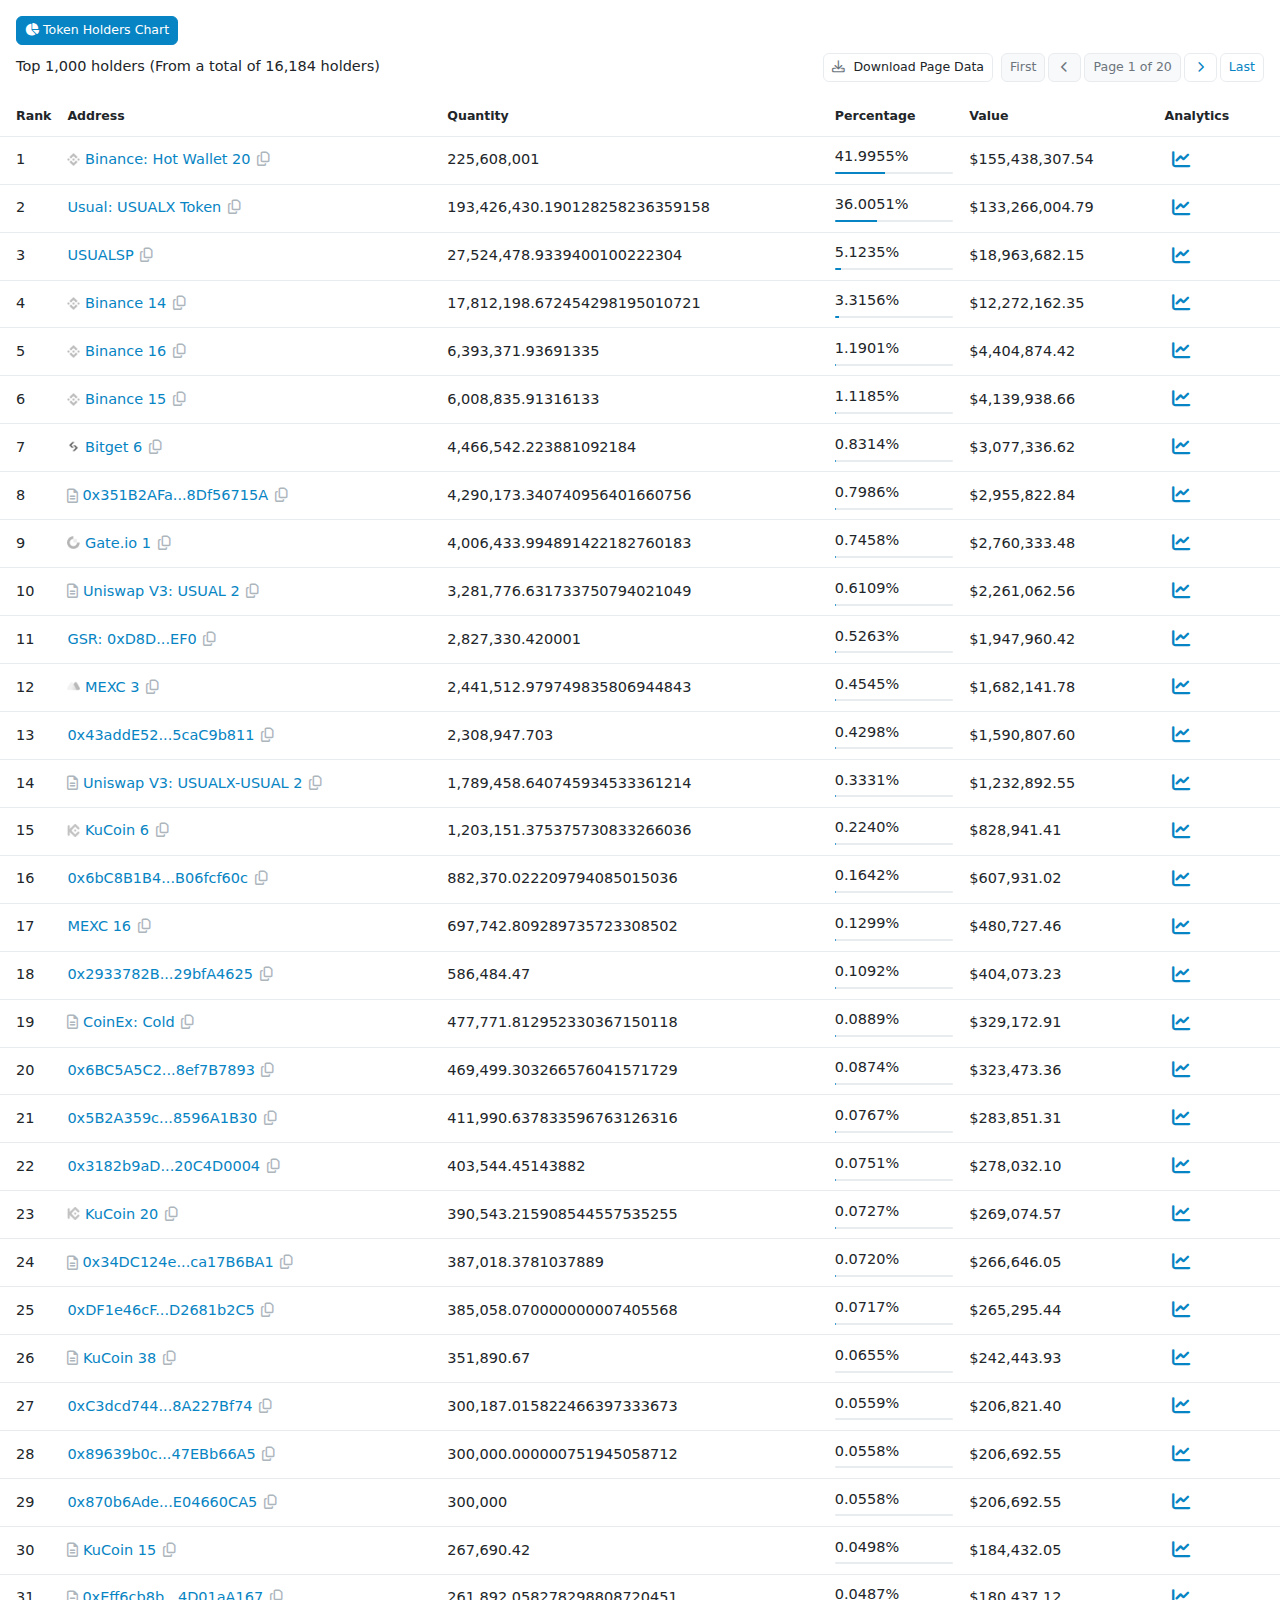
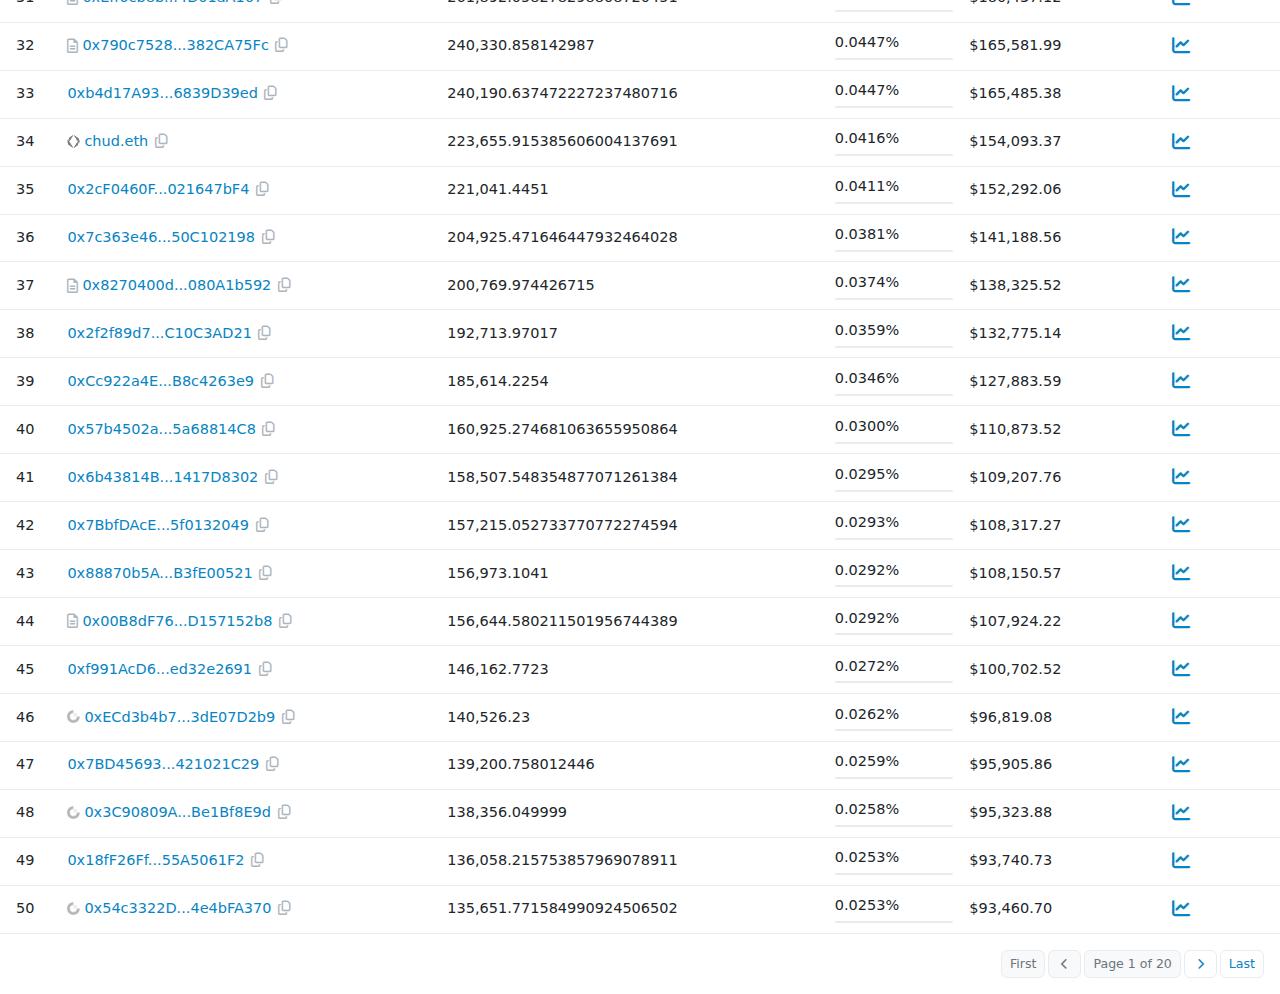
<file: index_13.html>
<!DOCTYPE html><html id="html" lang="en" data-bs-theme="light" data-scrapbook-source="https://etherscan.io/token/generic-tokenholders2?m=light&amp;a=0xC4441c2BE5d8fA8126822B9929CA0b81Ea0DE38E&amp;s=537219459373684116202767936&amp;sid=ba9492cb91a96b481df8589d6c997ed3&amp;p=1"><head><meta charset="UTF-8">
    <meta name="viewport" content="width=device-width, initial-scale=1, shrink-to-fit=no">
    <meta name="Description" content="The Ethereum BlockChain Explorer, API and Analytics Platform">
    <meta name="author" content="etherscan.io">
    <meta name="keywords" content="ethereum, explorer, ether, search, blockchain, crypto, currency">
    <meta name="format-detection" content="telephone=no">
    <link rel="shortcut icon" href="favicon2.ico">

    <!-- Font -->
    
    
    <link href="css2.css" rel="stylesheet">

    <link rel="stylesheet" href="all.min.css">
    <link rel="stylesheet" href="theme.min.css">

    <style>
    #overlay {
        color: #666666;
        position: fixed;
        height: 100%;
        width: 100%;
        z-index: 5000;
        top: 0;
        left: 0;
        float: left;
        text-align: center;
    }

  </style>
</head>
<body id="body">
    <div class="card shadow-none border-0 rounded-0">
        
    
        <!-- Spinner --><div id="overlay" class="text-center py-10 " style="display: none;"><div class="spinner-border text-primary" role="status"><span class="visually-hidden">Loading...</span></div><div class="small text-muted mt-1">Loading</div></div><!-- End Spinner -->

        <span id="lblWarning"></span>

        <div id="maintable">
            <!-- Data Info -->
            <div id="divDataInfo" class="card-body">
                <div id="divTokenHoldersChart" class="d-lg-flex justify-content-between align-items-center mb-2">
                    <a id="linkTokenHoldersChart" class="btn btn-sm btn-primary" href="https://etherscan.io/token/tokenholderchart/0xC4441c2BE5d8fA8126822B9929CA0b81Ea0DE38E" target="_parent"><i class="fa fa-chart-pie me-1"></i>Token Holders Chart</a>
                    
                </div>

                <div class="d-flex flex-wrap align-items-center justify-content-between gap-3">
                    <p class="mb-0">
                        <i id="spinwheel" class="fa fa-spin fa-spinner fa-1x fa-pulse me-1" style="display: none;"></i>
                        Top 1,000 holders<span class="hidden-xs"> (From a total of 16,184 holders)</span>
                    </p>
                    <div class="d-flex flex-wrap align-items-center gap-2">
                        <button type="button" class="btn btn-sm btn-white text-nowrap" id="btnExportQuickTokenHolerCSV">
	                                                <i class="far fa-download text-muted me-1"></i> Download Page Data
                                                 </button>
                        <nav aria-label="page navigation">
                            <ul class="pagination pagination-sm mb-0"><li class="page-item disabled"><span class="page-link">First</span></li><li class="page-item disabled"><span class="page-link px-3"><i class="fa fa-chevron-left small"></i></span><span class="sr-only">Previous</span></li><li class="page-item disabled"><span class="page-link text-nowrap">Page 1 of 20</span></li><li class="page-item" data-bs-toggle="tooltip"><a class="page-link px-3" href="javascript:" aria-label="Next"><span aria-hidden="True"><i class="fa fa-chevron-right small"></i></span> <span class="sr-only">Next</span></a></li><li class="page-item"><a class="page-link" href="javascript:"><span aria-hidden="True">Last</span><span class="sr-only">Last</span></a></li>
                        </ul></nav>
                    </div>
                </div>
            </div>
            <!-- End Data Info -->
            
            <!-- Table -->
            <div class="table-responsive">
                <table class="table mb-0">
                    <thead id="theadHolderTable" class="text-nowrap">
                        <tr>
                            <th scope="col" width="1">
                                Rank
                            </th>
                            <th scope="col">
                                Address
                            </th>
                            
                            <th id="col_quantity" scope="col">
                               Quantity
                                
                                
                            </th>

                            <th scope="col">
                                Percentage
                            </th>
                            <th id="col_value_Title" scope="col">
                                Value
                            </th>

                            <th id="col_analytics_Title" scope="col">
                                Analytics
                            </th>

                        </tr>
                    </thead>
                    <tbody class="align-middle text-nowrap">
                        <tr><td>1</td><td><div class="d-flex align-items-center gap-1"><span data-bs-toggle="tooltip"><img src="binancegrayscaled_32.png" class="filter-grayscale mt-n0.5 " width="13" data-bs-toggle="tooltip" data-bs-title="Binance" alt="Binance"> <a href="https://etherscan.io/token/0xC4441c2BE5d8fA8126822B9929CA0b81Ea0DE38E?a=0xf977814e90da44bfa03b6295a0616a897441acec" target="_parent">Binance: Hot Wallet 20</a></span><a class="js-clipboard link-secondary  " href="javascript:" data-clipboard-text="0xF977814e90dA44bFA03b6295A0616a897441aceC" data-bs-toggle="tooltip" data-bs-trigger="hover" data-hs-clipboard-options="{ &quot;type&quot;: &quot;tooltip&quot;, &quot;successText&quot;: &quot;Copied!&quot;, &quot;classChangeTarget&quot;: &quot;#linkIcon_addr_1&quot;, &quot;defaultClass&quot;: &quot;fa-copy&quot;, &quot;successClass&quot;: &quot;fa-check&quot; }" aria-label="Copy Address"><i id="linkIcon_addr_1" class="far fa-copy fa-fw"></i> </a></div></td><td><span data-bs-toggle="tooltip">225,608,001</span></td><td>41.9955% <div class="progress mt-1" style="height:2px;"><div class="progress-bar bg-primary" role="progressbar" style="width:41.9955%;" aria-valuenow="41.9955" aria-valuemin="0" aria-valuemax="100"></div></div></td><td>$155,438,307.54</td><td><a href="https://etherscan.io/token/0xC4441c2BE5d8fA8126822B9929CA0b81Ea0DE38E?a=0xf977814e90da44bfa03b6295a0616a897441acec#tokenAnalytics" target="_parent"><i class="ms-2 fas fa-chart-line fa-lg"></i></a></td></tr><tr><td>2</td><td><div class="d-flex align-items-center gap-1"><span data-bs-toggle="tooltip"> <a href="https://etherscan.io/token/0xC4441c2BE5d8fA8126822B9929CA0b81Ea0DE38E?a=0x06b964d96f5dcf7eae9d7c559b09edce244d4b8e" target="_parent">Usual: USUALX Token</a></span><a class="js-clipboard link-secondary  " href="javascript:" data-clipboard-text="0x06B964d96f5dCF7Eae9d7C559B09EDCe244d4B8E" data-bs-toggle="tooltip" data-bs-trigger="hover" data-hs-clipboard-options="{ &quot;type&quot;: &quot;tooltip&quot;, &quot;successText&quot;: &quot;Copied!&quot;, &quot;classChangeTarget&quot;: &quot;#linkIcon_addr_2&quot;, &quot;defaultClass&quot;: &quot;fa-copy&quot;, &quot;successClass&quot;: &quot;fa-check&quot; }" aria-label="Copy Address"><i id="linkIcon_addr_2" class="far fa-copy fa-fw"></i> </a></div></td><td><span data-bs-toggle="tooltip">193,426,430.190128258236359158</span></td><td>36.0051% <div class="progress mt-1" style="height:2px;"><div class="progress-bar bg-primary" role="progressbar" style="width:36.0051%;" aria-valuenow="36.0051" aria-valuemin="0" aria-valuemax="100"></div></div></td><td>$133,266,004.79</td><td><a href="https://etherscan.io/token/0xC4441c2BE5d8fA8126822B9929CA0b81Ea0DE38E?a=0x06b964d96f5dcf7eae9d7c559b09edce244d4b8e#tokenAnalytics" target="_parent"><i class="ms-2 fas fa-chart-line fa-lg"></i></a></td></tr><tr><td>3</td><td><div class="d-flex align-items-center gap-1"><span data-bs-toggle="tooltip"> <a href="https://etherscan.io/token/0xC4441c2BE5d8fA8126822B9929CA0b81Ea0DE38E?a=0xa55af35e5f4bb6a82e0a290570bce38ce2757d37" target="_parent">USUALSP</a></span><a class="js-clipboard link-secondary  " href="javascript:" data-clipboard-text="0xa55AF35E5F4bb6A82E0A290570BcE38Ce2757d37" data-bs-toggle="tooltip" data-bs-trigger="hover" data-hs-clipboard-options="{ &quot;type&quot;: &quot;tooltip&quot;, &quot;successText&quot;: &quot;Copied!&quot;, &quot;classChangeTarget&quot;: &quot;#linkIcon_addr_3&quot;, &quot;defaultClass&quot;: &quot;fa-copy&quot;, &quot;successClass&quot;: &quot;fa-check&quot; }" aria-label="Copy Address"><i id="linkIcon_addr_3" class="far fa-copy fa-fw"></i> </a></div></td><td><span data-bs-toggle="tooltip">27,524,478.9339400100222304</span></td><td>5.1235% <div class="progress mt-1" style="height:2px;"><div class="progress-bar bg-primary" role="progressbar" style="width:5.1235%;" aria-valuenow="5.1235" aria-valuemin="0" aria-valuemax="100"></div></div></td><td>$18,963,682.15</td><td><a href="https://etherscan.io/token/0xC4441c2BE5d8fA8126822B9929CA0b81Ea0DE38E?a=0xa55af35e5f4bb6a82e0a290570bce38ce2757d37#tokenAnalytics" target="_parent"><i class="ms-2 fas fa-chart-line fa-lg"></i></a></td></tr><tr><td>4</td><td><div class="d-flex align-items-center gap-1"><span data-bs-toggle="tooltip"><img src="binancegrayscaled_32.png" class="filter-grayscale mt-n0.5 " width="13" data-bs-toggle="tooltip" data-bs-title="Binance" alt="Binance"> <a href="https://etherscan.io/token/0xC4441c2BE5d8fA8126822B9929CA0b81Ea0DE38E?a=0x28c6c06298d514db089934071355e5743bf21d60" target="_parent">Binance 14</a></span><a class="js-clipboard link-secondary  " href="javascript:" data-clipboard-text="0x28C6c06298d514Db089934071355E5743bf21d60" data-bs-toggle="tooltip" data-bs-trigger="hover" data-hs-clipboard-options="{ &quot;type&quot;: &quot;tooltip&quot;, &quot;successText&quot;: &quot;Copied!&quot;, &quot;classChangeTarget&quot;: &quot;#linkIcon_addr_4&quot;, &quot;defaultClass&quot;: &quot;fa-copy&quot;, &quot;successClass&quot;: &quot;fa-check&quot; }" aria-label="Copy Address"><i id="linkIcon_addr_4" class="far fa-copy fa-fw"></i> </a></div></td><td><span data-bs-toggle="tooltip">17,812,198.672454298195010721</span></td><td>3.3156% <div class="progress mt-1" style="height:2px;"><div class="progress-bar bg-primary" role="progressbar" style="width:3.3156%;" aria-valuenow="3.3156" aria-valuemin="0" aria-valuemax="100"></div></div></td><td>$12,272,162.35</td><td><a href="https://etherscan.io/token/0xC4441c2BE5d8fA8126822B9929CA0b81Ea0DE38E?a=0x28c6c06298d514db089934071355e5743bf21d60#tokenAnalytics" target="_parent"><i class="ms-2 fas fa-chart-line fa-lg"></i></a></td></tr><tr><td>5</td><td><div class="d-flex align-items-center gap-1"><span data-bs-toggle="tooltip"><img src="binancegrayscaled_32.png" class="filter-grayscale mt-n0.5 " width="13" data-bs-toggle="tooltip" data-bs-title="Binance" alt="Binance"> <a href="https://etherscan.io/token/0xC4441c2BE5d8fA8126822B9929CA0b81Ea0DE38E?a=0xdfd5293d8e347dfe59e90efd55b2956a1343963d" target="_parent">Binance 16</a></span><a class="js-clipboard link-secondary  " href="javascript:" data-clipboard-text="0xDFd5293D8e347dFe59E90eFd55b2956a1343963d" data-bs-toggle="tooltip" data-bs-trigger="hover" data-hs-clipboard-options="{ &quot;type&quot;: &quot;tooltip&quot;, &quot;successText&quot;: &quot;Copied!&quot;, &quot;classChangeTarget&quot;: &quot;#linkIcon_addr_5&quot;, &quot;defaultClass&quot;: &quot;fa-copy&quot;, &quot;successClass&quot;: &quot;fa-check&quot; }" aria-label="Copy Address"><i id="linkIcon_addr_5" class="far fa-copy fa-fw"></i> </a></div></td><td><span data-bs-toggle="tooltip">6,393,371.93691335</span></td><td>1.1901% <div class="progress mt-1" style="height:2px;"><div class="progress-bar bg-primary" role="progressbar" style="width:1.1901%;" aria-valuenow="1.1901" aria-valuemin="0" aria-valuemax="100"></div></div></td><td>$4,404,874.42</td><td><a href="https://etherscan.io/token/0xC4441c2BE5d8fA8126822B9929CA0b81Ea0DE38E?a=0xdfd5293d8e347dfe59e90efd55b2956a1343963d#tokenAnalytics" target="_parent"><i class="ms-2 fas fa-chart-line fa-lg"></i></a></td></tr><tr><td>6</td><td><div class="d-flex align-items-center gap-1"><span data-bs-toggle="tooltip"><img src="binancegrayscaled_32.png" class="filter-grayscale mt-n0.5 " width="13" data-bs-toggle="tooltip" data-bs-title="Binance" alt="Binance"> <a href="https://etherscan.io/token/0xC4441c2BE5d8fA8126822B9929CA0b81Ea0DE38E?a=0x21a31ee1afc51d94c2efccaa2092ad1028285549" target="_parent">Binance 15</a></span><a class="js-clipboard link-secondary  " href="javascript:" data-clipboard-text="0x21a31Ee1afC51d94C2eFcCAa2092aD1028285549" data-bs-toggle="tooltip" data-bs-trigger="hover" data-hs-clipboard-options="{ &quot;type&quot;: &quot;tooltip&quot;, &quot;successText&quot;: &quot;Copied!&quot;, &quot;classChangeTarget&quot;: &quot;#linkIcon_addr_6&quot;, &quot;defaultClass&quot;: &quot;fa-copy&quot;, &quot;successClass&quot;: &quot;fa-check&quot; }" aria-label="Copy Address"><i id="linkIcon_addr_6" class="far fa-copy fa-fw"></i> </a></div></td><td><span data-bs-toggle="tooltip">6,008,835.91316133</span></td><td>1.1185% <div class="progress mt-1" style="height:2px;"><div class="progress-bar bg-primary" role="progressbar" style="width:1.1185%;" aria-valuenow="1.1185" aria-valuemin="0" aria-valuemax="100"></div></div></td><td>$4,139,938.66</td><td><a href="https://etherscan.io/token/0xC4441c2BE5d8fA8126822B9929CA0b81Ea0DE38E?a=0x21a31ee1afc51d94c2efccaa2092ad1028285549#tokenAnalytics" target="_parent"><i class="ms-2 fas fa-chart-line fa-lg"></i></a></td></tr><tr><td>7</td><td><div class="d-flex align-items-center gap-1"><span data-bs-toggle="tooltip"><img src="bitgetgray_32.png" class="filter-grayscale mt-n0.5 " width="13" data-bs-toggle="tooltip" data-bs-title="Bitget" alt="Bitget"> <a href="https://etherscan.io/token/0xC4441c2BE5d8fA8126822B9929CA0b81Ea0DE38E?a=0x1ab4973a48dc892cd9971ece8e01dcc7688f8f23" target="_parent">Bitget 6</a></span><a class="js-clipboard link-secondary  " href="javascript:" data-clipboard-text="0x1AB4973a48dc892Cd9971ECE8e01DcC7688f8F23" data-bs-toggle="tooltip" data-bs-trigger="hover" data-hs-clipboard-options="{ &quot;type&quot;: &quot;tooltip&quot;, &quot;successText&quot;: &quot;Copied!&quot;, &quot;classChangeTarget&quot;: &quot;#linkIcon_addr_7&quot;, &quot;defaultClass&quot;: &quot;fa-copy&quot;, &quot;successClass&quot;: &quot;fa-check&quot; }" aria-label="Copy Address"><i id="linkIcon_addr_7" class="far fa-copy fa-fw"></i> </a></div></td><td><span data-bs-toggle="tooltip">4,466,542.223881092184</span></td><td>0.8314% <div class="progress mt-1" style="height:2px;"><div class="progress-bar bg-primary" role="progressbar" style="width:0.8314%;" aria-valuenow="0.8314" aria-valuemin="0" aria-valuemax="100"></div></div></td><td>$3,077,336.62</td><td><a href="https://etherscan.io/token/0xC4441c2BE5d8fA8126822B9929CA0b81Ea0DE38E?a=0x1ab4973a48dc892cd9971ece8e01dcc7688f8f23#tokenAnalytics" target="_parent"><i class="ms-2 fas fa-chart-line fa-lg"></i></a></td></tr><tr><td>8</td><td><div class="d-flex align-items-center gap-1"><i class="far fa-file-alt text-secondary" data-bs-toggle="tooltip" aria-label="Contract"></i> <a href="https://etherscan.io/token/0xC4441c2BE5d8fA8126822B9929CA0b81Ea0DE38E?a=0x351b2afa5c8e5ff0644fef2bee5ca2b8df56715a" target="_parent" data-bs-toggle="tooltip" data-bs-trigger="hover"><span data-highlight-target="0x351B2AFa5C8e5Ff0644Fef2bEE5cA2B8Df56715A">0x351B2AFa...8Df56715A</span></a><a class="js-clipboard link-secondary  " href="javascript:" data-clipboard-text="0x351B2AFa5C8e5Ff0644Fef2bEE5cA2B8Df56715A" data-bs-toggle="tooltip" data-bs-trigger="hover" data-hs-clipboard-options="{ &quot;type&quot;: &quot;tooltip&quot;, &quot;successText&quot;: &quot;Copied!&quot;, &quot;classChangeTarget&quot;: &quot;#linkIcon_addr_8&quot;, &quot;defaultClass&quot;: &quot;fa-copy&quot;, &quot;successClass&quot;: &quot;fa-check&quot; }" aria-label="Copy Address"><i id="linkIcon_addr_8" class="far fa-copy fa-fw"></i> </a></div></td><td><span data-bs-toggle="tooltip">4,290,173.340740956401660756</span></td><td>0.7986% <div class="progress mt-1" style="height:2px;"><div class="progress-bar bg-primary" role="progressbar" style="width:0.7986%;" aria-valuenow="0.7986" aria-valuemin="0" aria-valuemax="100"></div></div></td><td>$2,955,822.84</td><td><a href="https://etherscan.io/token/0xC4441c2BE5d8fA8126822B9929CA0b81Ea0DE38E?a=0x351b2afa5c8e5ff0644fef2bee5ca2b8df56715a#tokenAnalytics" target="_parent"><i class="ms-2 fas fa-chart-line fa-lg"></i></a></td></tr><tr><td>9</td><td><div class="d-flex align-items-center gap-1"><span data-bs-toggle="tooltip"><img src="gateiogray_32.png" class="filter-grayscale mt-n0.5 " width="13" data-bs-toggle="tooltip" data-bs-title="Gate.io" alt="Gate.io"> <a href="https://etherscan.io/token/0xC4441c2BE5d8fA8126822B9929CA0b81Ea0DE38E?a=0x0d0707963952f2fba59dd06f2b425ace40b492fe" target="_parent">Gate.io 1</a></span><a class="js-clipboard link-secondary  " href="javascript:" data-clipboard-text="0x0D0707963952f2fBA59dD06f2b425ace40b492Fe" data-bs-toggle="tooltip" data-bs-trigger="hover" data-hs-clipboard-options="{ &quot;type&quot;: &quot;tooltip&quot;, &quot;successText&quot;: &quot;Copied!&quot;, &quot;classChangeTarget&quot;: &quot;#linkIcon_addr_9&quot;, &quot;defaultClass&quot;: &quot;fa-copy&quot;, &quot;successClass&quot;: &quot;fa-check&quot; }" aria-label="Copy Address"><i id="linkIcon_addr_9" class="far fa-copy fa-fw"></i> </a></div></td><td><span data-bs-toggle="tooltip">4,006,433.994891422182760183</span></td><td>0.7458% <div class="progress mt-1" style="height:2px;"><div class="progress-bar bg-primary" role="progressbar" style="width:0.7458%;" aria-valuenow="0.7458" aria-valuemin="0" aria-valuemax="100"></div></div></td><td>$2,760,333.48</td><td><a href="https://etherscan.io/token/0xC4441c2BE5d8fA8126822B9929CA0b81Ea0DE38E?a=0x0d0707963952f2fba59dd06f2b425ace40b492fe#tokenAnalytics" target="_parent"><i class="ms-2 fas fa-chart-line fa-lg"></i></a></td></tr><tr><td>10</td><td><div class="d-flex align-items-center gap-1"><span data-bs-toggle="tooltip"><i class="far fa-file-alt text-secondary" data-bs-toggle="tooltip" aria-label="Contract"></i> <a href="https://etherscan.io/token/0xC4441c2BE5d8fA8126822B9929CA0b81Ea0DE38E?a=0x14154c15fc0fd3f91de557a1b6fdd2059972cd0b" target="_parent">Uniswap V3: USUAL 2</a></span><a class="js-clipboard link-secondary  " href="javascript:" data-clipboard-text="0x14154C15fc0fD3f91DE557a1B6FdD2059972Cd0B" data-bs-toggle="tooltip" data-bs-trigger="hover" data-hs-clipboard-options="{ &quot;type&quot;: &quot;tooltip&quot;, &quot;successText&quot;: &quot;Copied!&quot;, &quot;classChangeTarget&quot;: &quot;#linkIcon_addr_10&quot;, &quot;defaultClass&quot;: &quot;fa-copy&quot;, &quot;successClass&quot;: &quot;fa-check&quot; }" aria-label="Copy Address"><i id="linkIcon_addr_10" class="far fa-copy fa-fw"></i> </a></div></td><td><span data-bs-toggle="tooltip">3,281,776.631733750794021049</span></td><td>0.6109% <div class="progress mt-1" style="height:2px;"><div class="progress-bar bg-primary" role="progressbar" style="width:0.6109%;" aria-valuenow="0.6109" aria-valuemin="0" aria-valuemax="100"></div></div></td><td>$2,261,062.56</td><td><a href="https://etherscan.io/token/0xC4441c2BE5d8fA8126822B9929CA0b81Ea0DE38E?a=0x14154c15fc0fd3f91de557a1b6fdd2059972cd0b#tokenAnalytics" target="_parent"><i class="ms-2 fas fa-chart-line fa-lg"></i></a></td></tr><tr><td>11</td><td><div class="d-flex align-items-center gap-1"><span data-bs-toggle="tooltip"> <a href="https://etherscan.io/token/0xC4441c2BE5d8fA8126822B9929CA0b81Ea0DE38E?a=0xd8d6ffe342210057bf4dcc31da28d006f253cef0" target="_parent">GSR: 0xD8D...EF0</a></span><a class="js-clipboard link-secondary  " href="javascript:" data-clipboard-text="0xD8D6fFE342210057BF4DCc31DA28D006f253cEF0" data-bs-toggle="tooltip" data-bs-trigger="hover" data-hs-clipboard-options="{ &quot;type&quot;: &quot;tooltip&quot;, &quot;successText&quot;: &quot;Copied!&quot;, &quot;classChangeTarget&quot;: &quot;#linkIcon_addr_11&quot;, &quot;defaultClass&quot;: &quot;fa-copy&quot;, &quot;successClass&quot;: &quot;fa-check&quot; }" aria-label="Copy Address"><i id="linkIcon_addr_11" class="far fa-copy fa-fw"></i> </a></div></td><td><span data-bs-toggle="tooltip">2,827,330.420001</span></td><td>0.5263% <div class="progress mt-1" style="height:2px;"><div class="progress-bar bg-primary" role="progressbar" style="width:0.5263%;" aria-valuenow="0.5263" aria-valuemin="0" aria-valuemax="100"></div></div></td><td>$1,947,960.42</td><td><a href="https://etherscan.io/token/0xC4441c2BE5d8fA8126822B9929CA0b81Ea0DE38E?a=0xd8d6ffe342210057bf4dcc31da28d006f253cef0#tokenAnalytics" target="_parent"><i class="ms-2 fas fa-chart-line fa-lg"></i></a></td></tr><tr><td>12</td><td><div class="d-flex align-items-center gap-1"><span data-bs-toggle="tooltip"><img src="mexcgray_32.png" class="filter-grayscale mt-n0.5 " width="13" data-bs-toggle="tooltip" data-bs-title="MEXC" alt="MEXC"> <a href="https://etherscan.io/token/0xC4441c2BE5d8fA8126822B9929CA0b81Ea0DE38E?a=0x3cc936b795a188f0e246cbb2d74c5bd190aecf18" target="_parent">MEXC 3</a></span><a class="js-clipboard link-secondary  " href="javascript:" data-clipboard-text="0x3CC936b795A188F0e246cBB2D74C5Bd190aeCF18" data-bs-toggle="tooltip" data-bs-trigger="hover" data-hs-clipboard-options="{ &quot;type&quot;: &quot;tooltip&quot;, &quot;successText&quot;: &quot;Copied!&quot;, &quot;classChangeTarget&quot;: &quot;#linkIcon_addr_12&quot;, &quot;defaultClass&quot;: &quot;fa-copy&quot;, &quot;successClass&quot;: &quot;fa-check&quot; }" aria-label="Copy Address"><i id="linkIcon_addr_12" class="far fa-copy fa-fw"></i> </a></div></td><td><span data-bs-toggle="tooltip">2,441,512.979749835806944843</span></td><td>0.4545% <div class="progress mt-1" style="height:2px;"><div class="progress-bar bg-primary" role="progressbar" style="width:0.4545%;" aria-valuenow="0.4545" aria-valuemin="0" aria-valuemax="100"></div></div></td><td>$1,682,141.78</td><td><a href="https://etherscan.io/token/0xC4441c2BE5d8fA8126822B9929CA0b81Ea0DE38E?a=0x3cc936b795a188f0e246cbb2d74c5bd190aecf18#tokenAnalytics" target="_parent"><i class="ms-2 fas fa-chart-line fa-lg"></i></a></td></tr><tr><td>13</td><td><div class="d-flex align-items-center gap-1"> <a href="https://etherscan.io/token/0xC4441c2BE5d8fA8126822B9929CA0b81Ea0DE38E?a=0x43adde52c6c142912662d3e427709db5cac9b811" target="_parent" data-bs-toggle="tooltip" data-bs-trigger="hover"><span data-highlight-target="0x43addE52C6C142912662D3e427709dB5caC9b811">0x43addE52...5caC9b811</span></a><a class="js-clipboard link-secondary  " href="javascript:" data-clipboard-text="0x43addE52C6C142912662D3e427709dB5caC9b811" data-bs-toggle="tooltip" data-bs-trigger="hover" data-hs-clipboard-options="{ &quot;type&quot;: &quot;tooltip&quot;, &quot;successText&quot;: &quot;Copied!&quot;, &quot;classChangeTarget&quot;: &quot;#linkIcon_addr_13&quot;, &quot;defaultClass&quot;: &quot;fa-copy&quot;, &quot;successClass&quot;: &quot;fa-check&quot; }" aria-label="Copy Address"><i id="linkIcon_addr_13" class="far fa-copy fa-fw"></i> </a></div></td><td><span data-bs-toggle="tooltip">2,308,947.703</span></td><td>0.4298% <div class="progress mt-1" style="height:2px;"><div class="progress-bar bg-primary" role="progressbar" style="width:0.4298%;" aria-valuenow="0.4298" aria-valuemin="0" aria-valuemax="100"></div></div></td><td>$1,590,807.60</td><td><a href="https://etherscan.io/token/0xC4441c2BE5d8fA8126822B9929CA0b81Ea0DE38E?a=0x43adde52c6c142912662d3e427709db5cac9b811#tokenAnalytics" target="_parent"><i class="ms-2 fas fa-chart-line fa-lg"></i></a></td></tr><tr><td>14</td><td><div class="d-flex align-items-center gap-1"><span data-bs-toggle="tooltip"><i class="far fa-file-alt text-secondary" data-bs-toggle="tooltip" aria-label="Contract"></i> <a href="https://etherscan.io/token/0xC4441c2BE5d8fA8126822B9929CA0b81Ea0DE38E?a=0xf9f7ee120e4ce2b4500611952df8c7470af09816" target="_parent">Uniswap V3: USUALX-USUAL 2</a></span><a class="js-clipboard link-secondary  " href="javascript:" data-clipboard-text="0xF9F7ee120E4Ce2b4500611952Df8C7470Af09816" data-bs-toggle="tooltip" data-bs-trigger="hover" data-hs-clipboard-options="{ &quot;type&quot;: &quot;tooltip&quot;, &quot;successText&quot;: &quot;Copied!&quot;, &quot;classChangeTarget&quot;: &quot;#linkIcon_addr_14&quot;, &quot;defaultClass&quot;: &quot;fa-copy&quot;, &quot;successClass&quot;: &quot;fa-check&quot; }" aria-label="Copy Address"><i id="linkIcon_addr_14" class="far fa-copy fa-fw"></i> </a></div></td><td><span data-bs-toggle="tooltip">1,789,458.640745934533361214</span></td><td>0.3331% <div class="progress mt-1" style="height:2px;"><div class="progress-bar bg-primary" role="progressbar" style="width:0.3331%;" aria-valuenow="0.3331" aria-valuemin="0" aria-valuemax="100"></div></div></td><td>$1,232,892.55</td><td><a href="https://etherscan.io/token/0xC4441c2BE5d8fA8126822B9929CA0b81Ea0DE38E?a=0xf9f7ee120e4ce2b4500611952df8c7470af09816#tokenAnalytics" target="_parent"><i class="ms-2 fas fa-chart-line fa-lg"></i></a></td></tr><tr><td>15</td><td><div class="d-flex align-items-center gap-1"><span data-bs-toggle="tooltip"><img src="kucoingray_32.png" class="filter-grayscale mt-n0.5 " width="13" data-bs-toggle="tooltip" data-bs-title="KuCoin" alt="KuCoin"> <a href="https://etherscan.io/token/0xC4441c2BE5d8fA8126822B9929CA0b81Ea0DE38E?a=0xd6216fc19db775df9774a6e33526131da7d19a2c" target="_parent">KuCoin 6</a></span><a class="js-clipboard link-secondary  " href="javascript:" data-clipboard-text="0xD6216fC19DB775Df9774a6E33526131dA7D19a2c" data-bs-toggle="tooltip" data-bs-trigger="hover" data-hs-clipboard-options="{ &quot;type&quot;: &quot;tooltip&quot;, &quot;successText&quot;: &quot;Copied!&quot;, &quot;classChangeTarget&quot;: &quot;#linkIcon_addr_15&quot;, &quot;defaultClass&quot;: &quot;fa-copy&quot;, &quot;successClass&quot;: &quot;fa-check&quot; }" aria-label="Copy Address"><i id="linkIcon_addr_15" class="far fa-copy fa-fw"></i> </a></div></td><td><span data-bs-toggle="tooltip">1,203,151.375375730833266036</span></td><td>0.2240% <div class="progress mt-1" style="height:2px;"><div class="progress-bar bg-primary" role="progressbar" style="width:0.2240%;" aria-valuenow="0.2240" aria-valuemin="0" aria-valuemax="100"></div></div></td><td>$828,941.41</td><td><a href="https://etherscan.io/token/0xC4441c2BE5d8fA8126822B9929CA0b81Ea0DE38E?a=0xd6216fc19db775df9774a6e33526131da7d19a2c#tokenAnalytics" target="_parent"><i class="ms-2 fas fa-chart-line fa-lg"></i></a></td></tr><tr><td>16</td><td><div class="d-flex align-items-center gap-1"> <a href="https://etherscan.io/token/0xC4441c2BE5d8fA8126822B9929CA0b81Ea0DE38E?a=0x6bc8b1b4ed6ab283c0d5230aeeec5c5b06fcf60c" target="_parent" data-bs-toggle="tooltip" data-bs-trigger="hover"><span data-highlight-target="0x6bC8B1B4ed6aB283c0d5230AeeEc5C5B06fcf60c">0x6bC8B1B4...B06fcf60c</span></a><a class="js-clipboard link-secondary  " href="javascript:" data-clipboard-text="0x6bC8B1B4ed6aB283c0d5230AeeEc5C5B06fcf60c" data-bs-toggle="tooltip" data-bs-trigger="hover" data-hs-clipboard-options="{ &quot;type&quot;: &quot;tooltip&quot;, &quot;successText&quot;: &quot;Copied!&quot;, &quot;classChangeTarget&quot;: &quot;#linkIcon_addr_16&quot;, &quot;defaultClass&quot;: &quot;fa-copy&quot;, &quot;successClass&quot;: &quot;fa-check&quot; }" aria-label="Copy Address"><i id="linkIcon_addr_16" class="far fa-copy fa-fw"></i> </a></div></td><td><span data-bs-toggle="tooltip">882,370.022209794085015036</span></td><td>0.1642% <div class="progress mt-1" style="height:2px;"><div class="progress-bar bg-primary" role="progressbar" style="width:0.1642%;" aria-valuenow="0.1642" aria-valuemin="0" aria-valuemax="100"></div></div></td><td>$607,931.02</td><td><a href="https://etherscan.io/token/0xC4441c2BE5d8fA8126822B9929CA0b81Ea0DE38E?a=0x6bc8b1b4ed6ab283c0d5230aeeec5c5b06fcf60c#tokenAnalytics" target="_parent"><i class="ms-2 fas fa-chart-line fa-lg"></i></a></td></tr><tr><td>17</td><td><div class="d-flex align-items-center gap-1"><span data-bs-toggle="tooltip"> <a href="https://etherscan.io/token/0xC4441c2BE5d8fA8126822B9929CA0b81Ea0DE38E?a=0x9642b23ed1e01df1092b92641051881a322f5d4e" target="_parent">MEXC 16</a></span><a class="js-clipboard link-secondary  " href="javascript:" data-clipboard-text="0x9642b23Ed1E01Df1092B92641051881a322F5D4E" data-bs-toggle="tooltip" data-bs-trigger="hover" data-hs-clipboard-options="{ &quot;type&quot;: &quot;tooltip&quot;, &quot;successText&quot;: &quot;Copied!&quot;, &quot;classChangeTarget&quot;: &quot;#linkIcon_addr_17&quot;, &quot;defaultClass&quot;: &quot;fa-copy&quot;, &quot;successClass&quot;: &quot;fa-check&quot; }" aria-label="Copy Address"><i id="linkIcon_addr_17" class="far fa-copy fa-fw"></i> </a></div></td><td><span data-bs-toggle="tooltip">697,742.809289735723308502</span></td><td>0.1299% <div class="progress mt-1" style="height:2px;"><div class="progress-bar bg-primary" role="progressbar" style="width:0.1299%;" aria-valuenow="0.1299" aria-valuemin="0" aria-valuemax="100"></div></div></td><td>$480,727.46</td><td><a href="https://etherscan.io/token/0xC4441c2BE5d8fA8126822B9929CA0b81Ea0DE38E?a=0x9642b23ed1e01df1092b92641051881a322f5d4e#tokenAnalytics" target="_parent"><i class="ms-2 fas fa-chart-line fa-lg"></i></a></td></tr><tr><td>18</td><td><div class="d-flex align-items-center gap-1"> <a href="https://etherscan.io/token/0xC4441c2BE5d8fA8126822B9929CA0b81Ea0DE38E?a=0x2933782b5a8d72f2754103d1489614f29bfa4625" target="_parent" data-bs-toggle="tooltip" data-bs-trigger="hover"><span data-highlight-target="0x2933782B5A8d72f2754103D1489614F29bfA4625">0x2933782B...29bfA4625</span></a><a class="js-clipboard link-secondary  " href="javascript:" data-clipboard-text="0x2933782B5A8d72f2754103D1489614F29bfA4625" data-bs-toggle="tooltip" data-bs-trigger="hover" data-hs-clipboard-options="{ &quot;type&quot;: &quot;tooltip&quot;, &quot;successText&quot;: &quot;Copied!&quot;, &quot;classChangeTarget&quot;: &quot;#linkIcon_addr_18&quot;, &quot;defaultClass&quot;: &quot;fa-copy&quot;, &quot;successClass&quot;: &quot;fa-check&quot; }" aria-label="Copy Address"><i id="linkIcon_addr_18" class="far fa-copy fa-fw"></i> </a></div></td><td><span data-bs-toggle="tooltip">586,484.47</span></td><td>0.1092% <div class="progress mt-1" style="height:2px;"><div class="progress-bar bg-primary" role="progressbar" style="width:0.1092%;" aria-valuenow="0.1092" aria-valuemin="0" aria-valuemax="100"></div></div></td><td>$404,073.23</td><td><a href="https://etherscan.io/token/0xC4441c2BE5d8fA8126822B9929CA0b81Ea0DE38E?a=0x2933782b5a8d72f2754103d1489614f29bfa4625#tokenAnalytics" target="_parent"><i class="ms-2 fas fa-chart-line fa-lg"></i></a></td></tr><tr><td>19</td><td><div class="d-flex align-items-center gap-1"><span data-bs-toggle="tooltip"><i class="far fa-file-alt text-secondary" data-bs-toggle="tooltip" aria-label="Contract"></i> <a href="https://etherscan.io/token/0xC4441c2BE5d8fA8126822B9929CA0b81Ea0DE38E?a=0xafedf06777839d59eed3163cc3e0a5057b514399" target="_parent">CoinEx: Cold</a></span><a class="js-clipboard link-secondary  " href="javascript:" data-clipboard-text="0xAFedF06777839D59eED3163cC3e0A5057b514399" data-bs-toggle="tooltip" data-bs-trigger="hover" data-hs-clipboard-options="{ &quot;type&quot;: &quot;tooltip&quot;, &quot;successText&quot;: &quot;Copied!&quot;, &quot;classChangeTarget&quot;: &quot;#linkIcon_addr_19&quot;, &quot;defaultClass&quot;: &quot;fa-copy&quot;, &quot;successClass&quot;: &quot;fa-check&quot; }" aria-label="Copy Address"><i id="linkIcon_addr_19" class="far fa-copy fa-fw"></i> </a></div></td><td><span data-bs-toggle="tooltip">477,771.812952330367150118</span></td><td>0.0889% <div class="progress mt-1" style="height:2px;"><div class="progress-bar bg-primary" role="progressbar" style="width:0.0889%;" aria-valuenow="0.0889" aria-valuemin="0" aria-valuemax="100"></div></div></td><td>$329,172.91</td><td><a href="https://etherscan.io/token/0xC4441c2BE5d8fA8126822B9929CA0b81Ea0DE38E?a=0xafedf06777839d59eed3163cc3e0a5057b514399#tokenAnalytics" target="_parent"><i class="ms-2 fas fa-chart-line fa-lg"></i></a></td></tr><tr><td>20</td><td><div class="d-flex align-items-center gap-1"> <a href="https://etherscan.io/token/0xC4441c2BE5d8fA8126822B9929CA0b81Ea0DE38E?a=0x6bc5a5c2e87566ce64a7ac19512a5b58ef7b7893" target="_parent" data-bs-toggle="tooltip" data-bs-trigger="hover"><span data-highlight-target="0x6BC5A5C2e87566cE64A7AC19512a5B58ef7B7893">0x6BC5A5C2...8ef7B7893</span></a><a class="js-clipboard link-secondary  " href="javascript:" data-clipboard-text="0x6BC5A5C2e87566cE64A7AC19512a5B58ef7B7893" data-bs-toggle="tooltip" data-bs-trigger="hover" data-hs-clipboard-options="{ &quot;type&quot;: &quot;tooltip&quot;, &quot;successText&quot;: &quot;Copied!&quot;, &quot;classChangeTarget&quot;: &quot;#linkIcon_addr_20&quot;, &quot;defaultClass&quot;: &quot;fa-copy&quot;, &quot;successClass&quot;: &quot;fa-check&quot; }" aria-label="Copy Address"><i id="linkIcon_addr_20" class="far fa-copy fa-fw"></i> </a></div></td><td><span data-bs-toggle="tooltip">469,499.303266576041571729</span></td><td>0.0874% <div class="progress mt-1" style="height:2px;"><div class="progress-bar bg-primary" role="progressbar" style="width:0.0874%;" aria-valuenow="0.0874" aria-valuemin="0" aria-valuemax="100"></div></div></td><td>$323,473.36</td><td><a href="https://etherscan.io/token/0xC4441c2BE5d8fA8126822B9929CA0b81Ea0DE38E?a=0x6bc5a5c2e87566ce64a7ac19512a5b58ef7b7893#tokenAnalytics" target="_parent"><i class="ms-2 fas fa-chart-line fa-lg"></i></a></td></tr><tr><td>21</td><td><div class="d-flex align-items-center gap-1"> <a href="https://etherscan.io/token/0xC4441c2BE5d8fA8126822B9929CA0b81Ea0DE38E?a=0x5b2a359c595a40c5f19b7fb5f96d1178596a1b30" target="_parent" data-bs-toggle="tooltip" data-bs-trigger="hover"><span data-highlight-target="0x5B2A359c595a40c5F19B7FB5F96d1178596A1B30">0x5B2A359c...8596A1B30</span></a><a class="js-clipboard link-secondary  " href="javascript:" data-clipboard-text="0x5B2A359c595a40c5F19B7FB5F96d1178596A1B30" data-bs-toggle="tooltip" data-bs-trigger="hover" data-hs-clipboard-options="{ &quot;type&quot;: &quot;tooltip&quot;, &quot;successText&quot;: &quot;Copied!&quot;, &quot;classChangeTarget&quot;: &quot;#linkIcon_addr_21&quot;, &quot;defaultClass&quot;: &quot;fa-copy&quot;, &quot;successClass&quot;: &quot;fa-check&quot; }" aria-label="Copy Address"><i id="linkIcon_addr_21" class="far fa-copy fa-fw"></i> </a></div></td><td><span data-bs-toggle="tooltip">411,990.637833596763126316</span></td><td>0.0767% <div class="progress mt-1" style="height:2px;"><div class="progress-bar bg-primary" role="progressbar" style="width:0.0767%;" aria-valuenow="0.0767" aria-valuemin="0" aria-valuemax="100"></div></div></td><td>$283,851.31</td><td><a href="https://etherscan.io/token/0xC4441c2BE5d8fA8126822B9929CA0b81Ea0DE38E?a=0x5b2a359c595a40c5f19b7fb5f96d1178596a1b30#tokenAnalytics" target="_parent"><i class="ms-2 fas fa-chart-line fa-lg"></i></a></td></tr><tr><td>22</td><td><div class="d-flex align-items-center gap-1"> <a href="https://etherscan.io/token/0xC4441c2BE5d8fA8126822B9929CA0b81Ea0DE38E?a=0x3182b9adf6e5885ca36a82fddb10ad120c4d0004" target="_parent" data-bs-toggle="tooltip" data-bs-trigger="hover"><span data-highlight-target="0x3182b9aDf6e5885ca36a82fDDb10aD120C4D0004">0x3182b9aD...20C4D0004</span></a><a class="js-clipboard link-secondary  " href="javascript:" data-clipboard-text="0x3182b9aDf6e5885ca36a82fDDb10aD120C4D0004" data-bs-toggle="tooltip" data-bs-trigger="hover" data-hs-clipboard-options="{ &quot;type&quot;: &quot;tooltip&quot;, &quot;successText&quot;: &quot;Copied!&quot;, &quot;classChangeTarget&quot;: &quot;#linkIcon_addr_22&quot;, &quot;defaultClass&quot;: &quot;fa-copy&quot;, &quot;successClass&quot;: &quot;fa-check&quot; }" aria-label="Copy Address"><i id="linkIcon_addr_22" class="far fa-copy fa-fw"></i> </a></div></td><td><span data-bs-toggle="tooltip">403,544.45143882</span></td><td>0.0751% <div class="progress mt-1" style="height:2px;"><div class="progress-bar bg-primary" role="progressbar" style="width:0.0751%;" aria-valuenow="0.0751" aria-valuemin="0" aria-valuemax="100"></div></div></td><td>$278,032.10</td><td><a href="https://etherscan.io/token/0xC4441c2BE5d8fA8126822B9929CA0b81Ea0DE38E?a=0x3182b9adf6e5885ca36a82fddb10ad120c4d0004#tokenAnalytics" target="_parent"><i class="ms-2 fas fa-chart-line fa-lg"></i></a></td></tr><tr><td>23</td><td><div class="d-flex align-items-center gap-1"><span data-bs-toggle="tooltip"><img src="kucoingray_32.png" class="filter-grayscale mt-n0.5 " width="13" data-bs-toggle="tooltip" data-bs-title="KuCoin" alt="KuCoin"> <a href="https://etherscan.io/token/0xC4441c2BE5d8fA8126822B9929CA0b81Ea0DE38E?a=0x58edf78281334335effa23101bbe3371b6a36a51" target="_parent">KuCoin 20</a></span><a class="js-clipboard link-secondary  " href="javascript:" data-clipboard-text="0x58edF78281334335EfFa23101bBe3371b6a36A51" data-bs-toggle="tooltip" data-bs-trigger="hover" data-hs-clipboard-options="{ &quot;type&quot;: &quot;tooltip&quot;, &quot;successText&quot;: &quot;Copied!&quot;, &quot;classChangeTarget&quot;: &quot;#linkIcon_addr_23&quot;, &quot;defaultClass&quot;: &quot;fa-copy&quot;, &quot;successClass&quot;: &quot;fa-check&quot; }" aria-label="Copy Address"><i id="linkIcon_addr_23" class="far fa-copy fa-fw"></i> </a></div></td><td><span data-bs-toggle="tooltip">390,543.215908544557535255</span></td><td>0.0727% <div class="progress mt-1" style="height:2px;"><div class="progress-bar bg-primary" role="progressbar" style="width:0.0727%;" aria-valuenow="0.0727" aria-valuemin="0" aria-valuemax="100"></div></div></td><td>$269,074.57</td><td><a href="https://etherscan.io/token/0xC4441c2BE5d8fA8126822B9929CA0b81Ea0DE38E?a=0x58edf78281334335effa23101bbe3371b6a36a51#tokenAnalytics" target="_parent"><i class="ms-2 fas fa-chart-line fa-lg"></i></a></td></tr><tr><td>24</td><td><div class="d-flex align-items-center gap-1"><i class="far fa-file-alt text-secondary" data-bs-toggle="tooltip" aria-label="Contract"></i> <a href="https://etherscan.io/token/0xC4441c2BE5d8fA8126822B9929CA0b81Ea0DE38E?a=0x34dc124e0ea6e0cdac7605ec3c5153dca17b6ba1" target="_parent" data-bs-toggle="tooltip" data-bs-trigger="hover"><span data-highlight-target="0x34DC124e0eA6E0CdAc7605EC3c5153dca17B6BA1">0x34DC124e...ca17B6BA1</span></a><a class="js-clipboard link-secondary  " href="javascript:" data-clipboard-text="0x34DC124e0eA6E0CdAc7605EC3c5153dca17B6BA1" data-bs-toggle="tooltip" data-bs-trigger="hover" data-hs-clipboard-options="{ &quot;type&quot;: &quot;tooltip&quot;, &quot;successText&quot;: &quot;Copied!&quot;, &quot;classChangeTarget&quot;: &quot;#linkIcon_addr_24&quot;, &quot;defaultClass&quot;: &quot;fa-copy&quot;, &quot;successClass&quot;: &quot;fa-check&quot; }" aria-label="Copy Address"><i id="linkIcon_addr_24" class="far fa-copy fa-fw"></i> </a></div></td><td><span data-bs-toggle="tooltip">387,018.3781037889</span></td><td>0.0720% <div class="progress mt-1" style="height:2px;"><div class="progress-bar bg-primary" role="progressbar" style="width:0.0720%;" aria-valuenow="0.0720" aria-valuemin="0" aria-valuemax="100"></div></div></td><td>$266,646.05</td><td><a href="https://etherscan.io/token/0xC4441c2BE5d8fA8126822B9929CA0b81Ea0DE38E?a=0x34dc124e0ea6e0cdac7605ec3c5153dca17b6ba1#tokenAnalytics" target="_parent"><i class="ms-2 fas fa-chart-line fa-lg"></i></a></td></tr><tr><td>25</td><td><div class="d-flex align-items-center gap-1"> <a href="https://etherscan.io/token/0xC4441c2BE5d8fA8126822B9929CA0b81Ea0DE38E?a=0xdf1e46cff20da25ec6830381c9e7fc4d2681b2c5" target="_parent" data-bs-toggle="tooltip" data-bs-trigger="hover"><span data-highlight-target="0xDF1e46cFf20da25Ec6830381c9E7fc4D2681b2C5">0xDF1e46cF...D2681b2C5</span></a><a class="js-clipboard link-secondary  " href="javascript:" data-clipboard-text="0xDF1e46cFf20da25Ec6830381c9E7fc4D2681b2C5" data-bs-toggle="tooltip" data-bs-trigger="hover" data-hs-clipboard-options="{ &quot;type&quot;: &quot;tooltip&quot;, &quot;successText&quot;: &quot;Copied!&quot;, &quot;classChangeTarget&quot;: &quot;#linkIcon_addr_25&quot;, &quot;defaultClass&quot;: &quot;fa-copy&quot;, &quot;successClass&quot;: &quot;fa-check&quot; }" aria-label="Copy Address"><i id="linkIcon_addr_25" class="far fa-copy fa-fw"></i> </a></div></td><td><span data-bs-toggle="tooltip">385,058.070000000007405568</span></td><td>0.0717% <div class="progress mt-1" style="height:2px;"><div class="progress-bar bg-primary" role="progressbar" style="width:0.0717%;" aria-valuenow="0.0717" aria-valuemin="0" aria-valuemax="100"></div></div></td><td>$265,295.44</td><td><a href="https://etherscan.io/token/0xC4441c2BE5d8fA8126822B9929CA0b81Ea0DE38E?a=0xdf1e46cff20da25ec6830381c9e7fc4d2681b2c5#tokenAnalytics" target="_parent"><i class="ms-2 fas fa-chart-line fa-lg"></i></a></td></tr><tr><td>26</td><td><div class="d-flex align-items-center gap-1"><span data-bs-toggle="tooltip"><i class="far fa-file-alt text-secondary" data-bs-toggle="tooltip" aria-label="Contract"></i> <a href="https://etherscan.io/token/0xC4441c2BE5d8fA8126822B9929CA0b81Ea0DE38E?a=0x446b86a33e2a438f569b15855189e3da28d027ba" target="_parent">KuCoin 38</a></span><a class="js-clipboard link-secondary  " href="javascript:" data-clipboard-text="0x446B86A33E2a438f569B15855189e3dA28d027ba" data-bs-toggle="tooltip" data-bs-trigger="hover" data-hs-clipboard-options="{ &quot;type&quot;: &quot;tooltip&quot;, &quot;successText&quot;: &quot;Copied!&quot;, &quot;classChangeTarget&quot;: &quot;#linkIcon_addr_26&quot;, &quot;defaultClass&quot;: &quot;fa-copy&quot;, &quot;successClass&quot;: &quot;fa-check&quot; }" aria-label="Copy Address"><i id="linkIcon_addr_26" class="far fa-copy fa-fw"></i> </a></div></td><td><span data-bs-toggle="tooltip">351,890.67</span></td><td>0.0655% <div class="progress mt-1" style="height:2px;"><div class="progress-bar bg-primary" role="progressbar" style="width:0.0655%;" aria-valuenow="0.0655" aria-valuemin="0" aria-valuemax="100"></div></div></td><td>$242,443.93</td><td><a href="https://etherscan.io/token/0xC4441c2BE5d8fA8126822B9929CA0b81Ea0DE38E?a=0x446b86a33e2a438f569b15855189e3da28d027ba#tokenAnalytics" target="_parent"><i class="ms-2 fas fa-chart-line fa-lg"></i></a></td></tr><tr><td>27</td><td><div class="d-flex align-items-center gap-1"> <a href="https://etherscan.io/token/0xC4441c2BE5d8fA8126822B9929CA0b81Ea0DE38E?a=0xc3dcd744db3f114f0edf03682b807b78a227bf74" target="_parent" data-bs-toggle="tooltip" data-bs-trigger="hover"><span data-highlight-target="0xC3dcd744db3f114f0edF03682b807b78A227Bf74">0xC3dcd744...8A227Bf74</span></a><a class="js-clipboard link-secondary  " href="javascript:" data-clipboard-text="0xC3dcd744db3f114f0edF03682b807b78A227Bf74" data-bs-toggle="tooltip" data-bs-trigger="hover" data-hs-clipboard-options="{ &quot;type&quot;: &quot;tooltip&quot;, &quot;successText&quot;: &quot;Copied!&quot;, &quot;classChangeTarget&quot;: &quot;#linkIcon_addr_27&quot;, &quot;defaultClass&quot;: &quot;fa-copy&quot;, &quot;successClass&quot;: &quot;fa-check&quot; }" aria-label="Copy Address"><i id="linkIcon_addr_27" class="far fa-copy fa-fw"></i> </a></div></td><td><span data-bs-toggle="tooltip">300,187.015822466397333673</span></td><td>0.0559% <div class="progress mt-1" style="height:2px;"><div class="progress-bar bg-primary" role="progressbar" style="width:0.0559%;" aria-valuenow="0.0559" aria-valuemin="0" aria-valuemax="100"></div></div></td><td>$206,821.40</td><td><a href="https://etherscan.io/token/0xC4441c2BE5d8fA8126822B9929CA0b81Ea0DE38E?a=0xc3dcd744db3f114f0edf03682b807b78a227bf74#tokenAnalytics" target="_parent"><i class="ms-2 fas fa-chart-line fa-lg"></i></a></td></tr><tr><td>28</td><td><div class="d-flex align-items-center gap-1"> <a href="https://etherscan.io/token/0xC4441c2BE5d8fA8126822B9929CA0b81Ea0DE38E?a=0x89639b0c40b8517145d238df4a5a83247ebb66a5" target="_parent" data-bs-toggle="tooltip" data-bs-trigger="hover"><span data-highlight-target="0x89639b0c40b8517145D238dF4A5a83247EBb66A5">0x89639b0c...47EBb66A5</span></a><a class="js-clipboard link-secondary  " href="javascript:" data-clipboard-text="0x89639b0c40b8517145D238dF4A5a83247EBb66A5" data-bs-toggle="tooltip" data-bs-trigger="hover" data-hs-clipboard-options="{ &quot;type&quot;: &quot;tooltip&quot;, &quot;successText&quot;: &quot;Copied!&quot;, &quot;classChangeTarget&quot;: &quot;#linkIcon_addr_28&quot;, &quot;defaultClass&quot;: &quot;fa-copy&quot;, &quot;successClass&quot;: &quot;fa-check&quot; }" aria-label="Copy Address"><i id="linkIcon_addr_28" class="far fa-copy fa-fw"></i> </a></div></td><td><span data-bs-toggle="tooltip">300,000.000000751945058712</span></td><td>0.0558% <div class="progress mt-1" style="height:2px;"><div class="progress-bar bg-primary" role="progressbar" style="width:0.0558%;" aria-valuenow="0.0558" aria-valuemin="0" aria-valuemax="100"></div></div></td><td>$206,692.55</td><td><a href="https://etherscan.io/token/0xC4441c2BE5d8fA8126822B9929CA0b81Ea0DE38E?a=0x89639b0c40b8517145d238df4a5a83247ebb66a5#tokenAnalytics" target="_parent"><i class="ms-2 fas fa-chart-line fa-lg"></i></a></td></tr><tr><td>29</td><td><div class="d-flex align-items-center gap-1"> <a href="https://etherscan.io/token/0xC4441c2BE5d8fA8126822B9929CA0b81Ea0DE38E?a=0x870b6ade2ff58b68b82082e3f336ea6e04660ca5" target="_parent" data-bs-toggle="tooltip" data-bs-trigger="hover"><span data-highlight-target="0x870b6Ade2FF58b68b82082e3F336EA6E04660CA5">0x870b6Ade...E04660CA5</span></a><a class="js-clipboard link-secondary  " href="javascript:" data-clipboard-text="0x870b6Ade2FF58b68b82082e3F336EA6E04660CA5" data-bs-toggle="tooltip" data-bs-trigger="hover" data-hs-clipboard-options="{ &quot;type&quot;: &quot;tooltip&quot;, &quot;successText&quot;: &quot;Copied!&quot;, &quot;classChangeTarget&quot;: &quot;#linkIcon_addr_29&quot;, &quot;defaultClass&quot;: &quot;fa-copy&quot;, &quot;successClass&quot;: &quot;fa-check&quot; }" aria-label="Copy Address"><i id="linkIcon_addr_29" class="far fa-copy fa-fw"></i> </a></div></td><td><span data-bs-toggle="tooltip">300,000</span></td><td>0.0558% <div class="progress mt-1" style="height:2px;"><div class="progress-bar bg-primary" role="progressbar" style="width:0.0558%;" aria-valuenow="0.0558" aria-valuemin="0" aria-valuemax="100"></div></div></td><td>$206,692.55</td><td><a href="https://etherscan.io/token/0xC4441c2BE5d8fA8126822B9929CA0b81Ea0DE38E?a=0x870b6ade2ff58b68b82082e3f336ea6e04660ca5#tokenAnalytics" target="_parent"><i class="ms-2 fas fa-chart-line fa-lg"></i></a></td></tr><tr><td>30</td><td><div class="d-flex align-items-center gap-1"><span data-bs-toggle="tooltip"><i class="far fa-file-alt text-secondary" data-bs-toggle="tooltip" aria-label="Contract"></i> <a href="https://etherscan.io/token/0xC4441c2BE5d8fA8126822B9929CA0b81Ea0DE38E?a=0xb8e6d31e7b212b2b7250ee9c26c56cebbfbe6b23" target="_parent">KuCoin 15</a></span><a class="js-clipboard link-secondary  " href="javascript:" data-clipboard-text="0xb8e6D31e7B212b2b7250EE9c26C56cEBBFBe6B23" data-bs-toggle="tooltip" data-bs-trigger="hover" data-hs-clipboard-options="{ &quot;type&quot;: &quot;tooltip&quot;, &quot;successText&quot;: &quot;Copied!&quot;, &quot;classChangeTarget&quot;: &quot;#linkIcon_addr_30&quot;, &quot;defaultClass&quot;: &quot;fa-copy&quot;, &quot;successClass&quot;: &quot;fa-check&quot; }" aria-label="Copy Address"><i id="linkIcon_addr_30" class="far fa-copy fa-fw"></i> </a></div></td><td><span data-bs-toggle="tooltip">267,690.42</span></td><td>0.0498% <div class="progress mt-1" style="height:2px;"><div class="progress-bar bg-primary" role="progressbar" style="width:0.0498%;" aria-valuenow="0.0498" aria-valuemin="0" aria-valuemax="100"></div></div></td><td>$184,432.05</td><td><a href="https://etherscan.io/token/0xC4441c2BE5d8fA8126822B9929CA0b81Ea0DE38E?a=0xb8e6d31e7b212b2b7250ee9c26c56cebbfbe6b23#tokenAnalytics" target="_parent"><i class="ms-2 fas fa-chart-line fa-lg"></i></a></td></tr><tr><td>31</td><td><div class="d-flex align-items-center gap-1"><i class="far fa-file-alt text-secondary" data-bs-toggle="tooltip" aria-label="Contract"></i> <a href="https://etherscan.io/token/0xC4441c2BE5d8fA8126822B9929CA0b81Ea0DE38E?a=0xeff6cb8b614999d130e537751ee99724d01aa167" target="_parent" data-bs-toggle="tooltip" data-bs-trigger="hover"><span data-highlight-target="0xEff6cb8b614999d130E537751Ee99724D01aA167">0xEff6cb8b...4D01aA167</span></a><a class="js-clipboard link-secondary  " href="javascript:" data-clipboard-text="0xEff6cb8b614999d130E537751Ee99724D01aA167" data-bs-toggle="tooltip" data-bs-trigger="hover" data-hs-clipboard-options="{ &quot;type&quot;: &quot;tooltip&quot;, &quot;successText&quot;: &quot;Copied!&quot;, &quot;classChangeTarget&quot;: &quot;#linkIcon_addr_31&quot;, &quot;defaultClass&quot;: &quot;fa-copy&quot;, &quot;successClass&quot;: &quot;fa-check&quot; }" aria-label="Copy Address"><i id="linkIcon_addr_31" class="far fa-copy fa-fw"></i> </a></div></td><td><span data-bs-toggle="tooltip">261,892.058278298808720451</span></td><td>0.0487% <div class="progress mt-1" style="height:2px;"><div class="progress-bar bg-primary" role="progressbar" style="width:0.0487%;" aria-valuenow="0.0487" aria-valuemin="0" aria-valuemax="100"></div></div></td><td>$180,437.12</td><td><a href="https://etherscan.io/token/0xC4441c2BE5d8fA8126822B9929CA0b81Ea0DE38E?a=0xeff6cb8b614999d130e537751ee99724d01aa167#tokenAnalytics" target="_parent"><i class="ms-2 fas fa-chart-line fa-lg"></i></a></td></tr><tr><td>32</td><td><div class="d-flex align-items-center gap-1"><i class="far fa-file-alt text-secondary" data-bs-toggle="tooltip" aria-label="Contract"></i> <a href="https://etherscan.io/token/0xC4441c2BE5d8fA8126822B9929CA0b81Ea0DE38E?a=0x790c7528459fe791d6d029475e33d46382ca75fc" target="_parent" data-bs-toggle="tooltip" data-bs-trigger="hover"><span data-highlight-target="0x790c7528459fe791D6d029475e33d46382CA75Fc">0x790c7528...382CA75Fc</span></a><a class="js-clipboard link-secondary  " href="javascript:" data-clipboard-text="0x790c7528459fe791D6d029475e33d46382CA75Fc" data-bs-toggle="tooltip" data-bs-trigger="hover" data-hs-clipboard-options="{ &quot;type&quot;: &quot;tooltip&quot;, &quot;successText&quot;: &quot;Copied!&quot;, &quot;classChangeTarget&quot;: &quot;#linkIcon_addr_32&quot;, &quot;defaultClass&quot;: &quot;fa-copy&quot;, &quot;successClass&quot;: &quot;fa-check&quot; }" aria-label="Copy Address"><i id="linkIcon_addr_32" class="far fa-copy fa-fw"></i> </a></div></td><td><span data-bs-toggle="tooltip">240,330.858142987</span></td><td>0.0447% <div class="progress mt-1" style="height:2px;"><div class="progress-bar bg-primary" role="progressbar" style="width:0.0447%;" aria-valuenow="0.0447" aria-valuemin="0" aria-valuemax="100"></div></div></td><td>$165,581.99</td><td><a href="https://etherscan.io/token/0xC4441c2BE5d8fA8126822B9929CA0b81Ea0DE38E?a=0x790c7528459fe791d6d029475e33d46382ca75fc#tokenAnalytics" target="_parent"><i class="ms-2 fas fa-chart-line fa-lg"></i></a></td></tr><tr><td>33</td><td><div class="d-flex align-items-center gap-1"> <a href="https://etherscan.io/token/0xC4441c2BE5d8fA8126822B9929CA0b81Ea0DE38E?a=0xb4d17a9329bdf82fcbe0bf75ccdd16c6839d39ed" target="_parent" data-bs-toggle="tooltip" data-bs-trigger="hover"><span data-highlight-target="0xb4d17A9329Bdf82fcBE0BF75CcDD16C6839D39ed">0xb4d17A93...6839D39ed</span></a><a class="js-clipboard link-secondary  " href="javascript:" data-clipboard-text="0xb4d17A9329Bdf82fcBE0BF75CcDD16C6839D39ed" data-bs-toggle="tooltip" data-bs-trigger="hover" data-hs-clipboard-options="{ &quot;type&quot;: &quot;tooltip&quot;, &quot;successText&quot;: &quot;Copied!&quot;, &quot;classChangeTarget&quot;: &quot;#linkIcon_addr_33&quot;, &quot;defaultClass&quot;: &quot;fa-copy&quot;, &quot;successClass&quot;: &quot;fa-check&quot; }" aria-label="Copy Address"><i id="linkIcon_addr_33" class="far fa-copy fa-fw"></i> </a></div></td><td><span data-bs-toggle="tooltip">240,190.637472227237480716</span></td><td>0.0447% <div class="progress mt-1" style="height:2px;"><div class="progress-bar bg-primary" role="progressbar" style="width:0.0447%;" aria-valuenow="0.0447" aria-valuemin="0" aria-valuemax="100"></div></div></td><td>$165,485.38</td><td><a href="https://etherscan.io/token/0xC4441c2BE5d8fA8126822B9929CA0b81Ea0DE38E?a=0xb4d17a9329bdf82fcbe0bf75ccdd16c6839d39ed#tokenAnalytics" target="_parent"><i class="ms-2 fas fa-chart-line fa-lg"></i></a></td></tr><tr><td>34</td><td><div class="d-flex align-items-center gap-1"><img src="ens-new.svg" class="filter-grayscale mt-n0.5" width="13" data-bs-toggle="tooltip" data-bs-title="ENS Name" alt="ENS Name"><a href="https://etherscan.io/token/0xC4441c2BE5d8fA8126822B9929CA0b81Ea0DE38E?a=0xb4fb31e7b1471a8e52dd1e962a281a732ead59c1" class="d-inline-flex align-items-center" target="_parent"><span rel="tooltip" class="text-break hash-tag text-truncate py-0.5" data-bs-toggle="tooltip" data-bs-boundary="viewport" data-bs-trigger="hover" data-bs-html="true" data-bs-title="chud.eth<br/>(0xb4fb31e7b1471a8e52dd1e962a281a732ead59c1)">chud.eth</span></a><a class="js-clipboard link-secondary  " href="javascript:" data-clipboard-text="0xB4fb31E7B1471A8e52dD1e962A281a732EaD59c1" data-bs-toggle="tooltip" data-bs-trigger="hover" data-hs-clipboard-options="{ &quot;type&quot;: &quot;tooltip&quot;, &quot;successText&quot;: &quot;Copied!&quot;, &quot;classChangeTarget&quot;: &quot;#linkIcon_addr_34&quot;, &quot;defaultClass&quot;: &quot;fa-copy&quot;, &quot;successClass&quot;: &quot;fa-check&quot; }" aria-label="Copy Address"><i id="linkIcon_addr_34" class="far fa-copy fa-fw"></i> </a></div></td><td><span data-bs-toggle="tooltip">223,655.915385606004137691</span></td><td>0.0416% <div class="progress mt-1" style="height:2px;"><div class="progress-bar bg-primary" role="progressbar" style="width:0.0416%;" aria-valuenow="0.0416" aria-valuemin="0" aria-valuemax="100"></div></div></td><td>$154,093.37</td><td><a href="https://etherscan.io/token/0xC4441c2BE5d8fA8126822B9929CA0b81Ea0DE38E?a=0xb4fb31e7b1471a8e52dd1e962a281a732ead59c1#tokenAnalytics" target="_parent"><i class="ms-2 fas fa-chart-line fa-lg"></i></a></td></tr><tr><td>35</td><td><div class="d-flex align-items-center gap-1"> <a href="https://etherscan.io/token/0xC4441c2BE5d8fA8126822B9929CA0b81Ea0DE38E?a=0x2cf0460f6de213b3f48ea6479be6262021647bf4" target="_parent" data-bs-toggle="tooltip" data-bs-trigger="hover"><span data-highlight-target="0x2cF0460F6de213B3f48eA6479bE6262021647bF4">0x2cF0460F...021647bF4</span></a><a class="js-clipboard link-secondary  " href="javascript:" data-clipboard-text="0x2cF0460F6de213B3f48eA6479bE6262021647bF4" data-bs-toggle="tooltip" data-bs-trigger="hover" data-hs-clipboard-options="{ &quot;type&quot;: &quot;tooltip&quot;, &quot;successText&quot;: &quot;Copied!&quot;, &quot;classChangeTarget&quot;: &quot;#linkIcon_addr_35&quot;, &quot;defaultClass&quot;: &quot;fa-copy&quot;, &quot;successClass&quot;: &quot;fa-check&quot; }" aria-label="Copy Address"><i id="linkIcon_addr_35" class="far fa-copy fa-fw"></i> </a></div></td><td><span data-bs-toggle="tooltip">221,041.4451</span></td><td>0.0411% <div class="progress mt-1" style="height:2px;"><div class="progress-bar bg-primary" role="progressbar" style="width:0.0411%;" aria-valuenow="0.0411" aria-valuemin="0" aria-valuemax="100"></div></div></td><td>$152,292.06</td><td><a href="https://etherscan.io/token/0xC4441c2BE5d8fA8126822B9929CA0b81Ea0DE38E?a=0x2cf0460f6de213b3f48ea6479be6262021647bf4#tokenAnalytics" target="_parent"><i class="ms-2 fas fa-chart-line fa-lg"></i></a></td></tr><tr><td>36</td><td><div class="d-flex align-items-center gap-1"> <a href="https://etherscan.io/token/0xC4441c2BE5d8fA8126822B9929CA0b81Ea0DE38E?a=0x7c363e4650ca88e4676f1ce2ac6f2dd50c102198" target="_parent" data-bs-toggle="tooltip" data-bs-trigger="hover"><span data-highlight-target="0x7c363e4650ca88e4676f1ce2aC6F2Dd50C102198">0x7c363e46...50C102198</span></a><a class="js-clipboard link-secondary  " href="javascript:" data-clipboard-text="0x7c363e4650ca88e4676f1ce2aC6F2Dd50C102198" data-bs-toggle="tooltip" data-bs-trigger="hover" data-hs-clipboard-options="{ &quot;type&quot;: &quot;tooltip&quot;, &quot;successText&quot;: &quot;Copied!&quot;, &quot;classChangeTarget&quot;: &quot;#linkIcon_addr_36&quot;, &quot;defaultClass&quot;: &quot;fa-copy&quot;, &quot;successClass&quot;: &quot;fa-check&quot; }" aria-label="Copy Address"><i id="linkIcon_addr_36" class="far fa-copy fa-fw"></i> </a></div></td><td><span data-bs-toggle="tooltip">204,925.471646447932464028</span></td><td>0.0381% <div class="progress mt-1" style="height:2px;"><div class="progress-bar bg-primary" role="progressbar" style="width:0.0381%;" aria-valuenow="0.0381" aria-valuemin="0" aria-valuemax="100"></div></div></td><td>$141,188.56</td><td><a href="https://etherscan.io/token/0xC4441c2BE5d8fA8126822B9929CA0b81Ea0DE38E?a=0x7c363e4650ca88e4676f1ce2ac6f2dd50c102198#tokenAnalytics" target="_parent"><i class="ms-2 fas fa-chart-line fa-lg"></i></a></td></tr><tr><td>37</td><td><div class="d-flex align-items-center gap-1"><i class="far fa-file-alt text-secondary" data-bs-toggle="tooltip" aria-label="Contract"></i> <a href="https://etherscan.io/token/0xC4441c2BE5d8fA8126822B9929CA0b81Ea0DE38E?a=0x8270400d528c34e1596ef367eedec99080a1b592" target="_parent" data-bs-toggle="tooltip" data-bs-trigger="hover"><span data-highlight-target="0x8270400d528c34e1596EF367eeDEc99080A1b592">0x8270400d...080A1b592</span></a><a class="js-clipboard link-secondary  " href="javascript:" data-clipboard-text="0x8270400d528c34e1596EF367eeDEc99080A1b592" data-bs-toggle="tooltip" data-bs-trigger="hover" data-hs-clipboard-options="{ &quot;type&quot;: &quot;tooltip&quot;, &quot;successText&quot;: &quot;Copied!&quot;, &quot;classChangeTarget&quot;: &quot;#linkIcon_addr_37&quot;, &quot;defaultClass&quot;: &quot;fa-copy&quot;, &quot;successClass&quot;: &quot;fa-check&quot; }" aria-label="Copy Address"><i id="linkIcon_addr_37" class="far fa-copy fa-fw"></i> </a></div></td><td><span data-bs-toggle="tooltip">200,769.974426715</span></td><td>0.0374% <div class="progress mt-1" style="height:2px;"><div class="progress-bar bg-primary" role="progressbar" style="width:0.0374%;" aria-valuenow="0.0374" aria-valuemin="0" aria-valuemax="100"></div></div></td><td>$138,325.52</td><td><a href="https://etherscan.io/token/0xC4441c2BE5d8fA8126822B9929CA0b81Ea0DE38E?a=0x8270400d528c34e1596ef367eedec99080a1b592#tokenAnalytics" target="_parent"><i class="ms-2 fas fa-chart-line fa-lg"></i></a></td></tr><tr><td>38</td><td><div class="d-flex align-items-center gap-1"> <a href="https://etherscan.io/token/0xC4441c2BE5d8fA8126822B9929CA0b81Ea0DE38E?a=0x2f2f89d7aefea4c99ef8d02c320607bc10c3ad21" target="_parent" data-bs-toggle="tooltip" data-bs-trigger="hover"><span data-highlight-target="0x2f2f89d7aEfeA4c99Ef8D02C320607bC10C3AD21">0x2f2f89d7...C10C3AD21</span></a><a class="js-clipboard link-secondary  " href="javascript:" data-clipboard-text="0x2f2f89d7aEfeA4c99Ef8D02C320607bC10C3AD21" data-bs-toggle="tooltip" data-bs-trigger="hover" data-hs-clipboard-options="{ &quot;type&quot;: &quot;tooltip&quot;, &quot;successText&quot;: &quot;Copied!&quot;, &quot;classChangeTarget&quot;: &quot;#linkIcon_addr_38&quot;, &quot;defaultClass&quot;: &quot;fa-copy&quot;, &quot;successClass&quot;: &quot;fa-check&quot; }" aria-label="Copy Address"><i id="linkIcon_addr_38" class="far fa-copy fa-fw"></i> </a></div></td><td><span data-bs-toggle="tooltip">192,713.97017</span></td><td>0.0359% <div class="progress mt-1" style="height:2px;"><div class="progress-bar bg-primary" role="progressbar" style="width:0.0359%;" aria-valuenow="0.0359" aria-valuemin="0" aria-valuemax="100"></div></div></td><td>$132,775.14</td><td><a href="https://etherscan.io/token/0xC4441c2BE5d8fA8126822B9929CA0b81Ea0DE38E?a=0x2f2f89d7aefea4c99ef8d02c320607bc10c3ad21#tokenAnalytics" target="_parent"><i class="ms-2 fas fa-chart-line fa-lg"></i></a></td></tr><tr><td>39</td><td><div class="d-flex align-items-center gap-1"> <a href="https://etherscan.io/token/0xC4441c2BE5d8fA8126822B9929CA0b81Ea0DE38E?a=0xcc922a4e2e526114fcf9d7205d7a805b8c4263e9" target="_parent" data-bs-toggle="tooltip" data-bs-trigger="hover"><span data-highlight-target="0xCc922a4E2E526114FcF9d7205d7A805B8c4263e9">0xCc922a4E...B8c4263e9</span></a><a class="js-clipboard link-secondary  " href="javascript:" data-clipboard-text="0xCc922a4E2E526114FcF9d7205d7A805B8c4263e9" data-bs-toggle="tooltip" data-bs-trigger="hover" data-hs-clipboard-options="{ &quot;type&quot;: &quot;tooltip&quot;, &quot;successText&quot;: &quot;Copied!&quot;, &quot;classChangeTarget&quot;: &quot;#linkIcon_addr_39&quot;, &quot;defaultClass&quot;: &quot;fa-copy&quot;, &quot;successClass&quot;: &quot;fa-check&quot; }" aria-label="Copy Address"><i id="linkIcon_addr_39" class="far fa-copy fa-fw"></i> </a></div></td><td><span data-bs-toggle="tooltip">185,614.2254</span></td><td>0.0346% <div class="progress mt-1" style="height:2px;"><div class="progress-bar bg-primary" role="progressbar" style="width:0.0346%;" aria-valuenow="0.0346" aria-valuemin="0" aria-valuemax="100"></div></div></td><td>$127,883.59</td><td><a href="https://etherscan.io/token/0xC4441c2BE5d8fA8126822B9929CA0b81Ea0DE38E?a=0xcc922a4e2e526114fcf9d7205d7a805b8c4263e9#tokenAnalytics" target="_parent"><i class="ms-2 fas fa-chart-line fa-lg"></i></a></td></tr><tr><td>40</td><td><div class="d-flex align-items-center gap-1"> <a href="https://etherscan.io/token/0xC4441c2BE5d8fA8126822B9929CA0b81Ea0DE38E?a=0x57b4502aad4528d46523f9c1755ec505a68814c8" target="_parent" data-bs-toggle="tooltip" data-bs-trigger="hover"><span data-highlight-target="0x57b4502aAd4528d46523F9c1755EC505a68814C8">0x57b4502a...5a68814C8</span></a><a class="js-clipboard link-secondary  " href="javascript:" data-clipboard-text="0x57b4502aAd4528d46523F9c1755EC505a68814C8" data-bs-toggle="tooltip" data-bs-trigger="hover" data-hs-clipboard-options="{ &quot;type&quot;: &quot;tooltip&quot;, &quot;successText&quot;: &quot;Copied!&quot;, &quot;classChangeTarget&quot;: &quot;#linkIcon_addr_40&quot;, &quot;defaultClass&quot;: &quot;fa-copy&quot;, &quot;successClass&quot;: &quot;fa-check&quot; }" aria-label="Copy Address"><i id="linkIcon_addr_40" class="far fa-copy fa-fw"></i> </a></div></td><td><span data-bs-toggle="tooltip">160,925.274681063655950864</span></td><td>0.0300% <div class="progress mt-1" style="height:2px;"><div class="progress-bar bg-primary" role="progressbar" style="width:0.0300%;" aria-valuenow="0.0300" aria-valuemin="0" aria-valuemax="100"></div></div></td><td>$110,873.52</td><td><a href="https://etherscan.io/token/0xC4441c2BE5d8fA8126822B9929CA0b81Ea0DE38E?a=0x57b4502aad4528d46523f9c1755ec505a68814c8#tokenAnalytics" target="_parent"><i class="ms-2 fas fa-chart-line fa-lg"></i></a></td></tr><tr><td>41</td><td><div class="d-flex align-items-center gap-1"> <a href="https://etherscan.io/token/0xC4441c2BE5d8fA8126822B9929CA0b81Ea0DE38E?a=0x6b43814bf8964afaedcfe94cd6f7dac1417d8302" target="_parent" data-bs-toggle="tooltip" data-bs-trigger="hover"><span data-highlight-target="0x6b43814Bf8964afAedCfe94Cd6F7DAC1417D8302">0x6b43814B...1417D8302</span></a><a class="js-clipboard link-secondary  " href="javascript:" data-clipboard-text="0x6b43814Bf8964afAedCfe94Cd6F7DAC1417D8302" data-bs-toggle="tooltip" data-bs-trigger="hover" data-hs-clipboard-options="{ &quot;type&quot;: &quot;tooltip&quot;, &quot;successText&quot;: &quot;Copied!&quot;, &quot;classChangeTarget&quot;: &quot;#linkIcon_addr_41&quot;, &quot;defaultClass&quot;: &quot;fa-copy&quot;, &quot;successClass&quot;: &quot;fa-check&quot; }" aria-label="Copy Address"><i id="linkIcon_addr_41" class="far fa-copy fa-fw"></i> </a></div></td><td><span data-bs-toggle="tooltip">158,507.548354877071261384</span></td><td>0.0295% <div class="progress mt-1" style="height:2px;"><div class="progress-bar bg-primary" role="progressbar" style="width:0.0295%;" aria-valuenow="0.0295" aria-valuemin="0" aria-valuemax="100"></div></div></td><td>$109,207.76</td><td><a href="https://etherscan.io/token/0xC4441c2BE5d8fA8126822B9929CA0b81Ea0DE38E?a=0x6b43814bf8964afaedcfe94cd6f7dac1417d8302#tokenAnalytics" target="_parent"><i class="ms-2 fas fa-chart-line fa-lg"></i></a></td></tr><tr><td>42</td><td><div class="d-flex align-items-center gap-1"> <a href="https://etherscan.io/token/0xC4441c2BE5d8fA8126822B9929CA0b81Ea0DE38E?a=0x7bbfdace5e0f9b5e0f39272734e3f635f0132049" target="_parent" data-bs-toggle="tooltip" data-bs-trigger="hover"><span data-highlight-target="0x7BbfDAcE5e0f9b5E0F39272734e3F635f0132049">0x7BbfDAcE...5f0132049</span></a><a class="js-clipboard link-secondary  " href="javascript:" data-clipboard-text="0x7BbfDAcE5e0f9b5E0F39272734e3F635f0132049" data-bs-toggle="tooltip" data-bs-trigger="hover" data-hs-clipboard-options="{ &quot;type&quot;: &quot;tooltip&quot;, &quot;successText&quot;: &quot;Copied!&quot;, &quot;classChangeTarget&quot;: &quot;#linkIcon_addr_42&quot;, &quot;defaultClass&quot;: &quot;fa-copy&quot;, &quot;successClass&quot;: &quot;fa-check&quot; }" aria-label="Copy Address"><i id="linkIcon_addr_42" class="far fa-copy fa-fw"></i> </a></div></td><td><span data-bs-toggle="tooltip">157,215.052733770772274594</span></td><td>0.0293% <div class="progress mt-1" style="height:2px;"><div class="progress-bar bg-primary" role="progressbar" style="width:0.0293%;" aria-valuenow="0.0293" aria-valuemin="0" aria-valuemax="100"></div></div></td><td>$108,317.27</td><td><a href="https://etherscan.io/token/0xC4441c2BE5d8fA8126822B9929CA0b81Ea0DE38E?a=0x7bbfdace5e0f9b5e0f39272734e3f635f0132049#tokenAnalytics" target="_parent"><i class="ms-2 fas fa-chart-line fa-lg"></i></a></td></tr><tr><td>43</td><td><div class="d-flex align-items-center gap-1"> <a href="https://etherscan.io/token/0xC4441c2BE5d8fA8126822B9929CA0b81Ea0DE38E?a=0x88870b5a41b88d4e2304ce6a9308d0db3fe00521" target="_parent" data-bs-toggle="tooltip" data-bs-trigger="hover"><span data-highlight-target="0x88870b5A41B88d4e2304Ce6a9308d0DB3fE00521">0x88870b5A...B3fE00521</span></a><a class="js-clipboard link-secondary  " href="javascript:" data-clipboard-text="0x88870b5A41B88d4e2304Ce6a9308d0DB3fE00521" data-bs-toggle="tooltip" data-bs-trigger="hover" data-hs-clipboard-options="{ &quot;type&quot;: &quot;tooltip&quot;, &quot;successText&quot;: &quot;Copied!&quot;, &quot;classChangeTarget&quot;: &quot;#linkIcon_addr_43&quot;, &quot;defaultClass&quot;: &quot;fa-copy&quot;, &quot;successClass&quot;: &quot;fa-check&quot; }" aria-label="Copy Address"><i id="linkIcon_addr_43" class="far fa-copy fa-fw"></i> </a></div></td><td><span data-bs-toggle="tooltip">156,973.1041</span></td><td>0.0292% <div class="progress mt-1" style="height:2px;"><div class="progress-bar bg-primary" role="progressbar" style="width:0.0292%;" aria-valuenow="0.0292" aria-valuemin="0" aria-valuemax="100"></div></div></td><td>$108,150.57</td><td><a href="https://etherscan.io/token/0xC4441c2BE5d8fA8126822B9929CA0b81Ea0DE38E?a=0x88870b5a41b88d4e2304ce6a9308d0db3fe00521#tokenAnalytics" target="_parent"><i class="ms-2 fas fa-chart-line fa-lg"></i></a></td></tr><tr><td>44</td><td><div class="d-flex align-items-center gap-1"><i class="far fa-file-alt text-secondary" data-bs-toggle="tooltip" aria-label="Contract"></i> <a href="https://etherscan.io/token/0xC4441c2BE5d8fA8126822B9929CA0b81Ea0DE38E?a=0x00b8df76c223eb4b05123389330b4afd157152b8" target="_parent" data-bs-toggle="tooltip" data-bs-trigger="hover"><span data-highlight-target="0x00B8dF76c223eb4b05123389330b4afD157152b8">0x00B8dF76...D157152b8</span></a><a class="js-clipboard link-secondary  " href="javascript:" data-clipboard-text="0x00B8dF76c223eb4b05123389330b4afD157152b8" data-bs-toggle="tooltip" data-bs-trigger="hover" data-hs-clipboard-options="{ &quot;type&quot;: &quot;tooltip&quot;, &quot;successText&quot;: &quot;Copied!&quot;, &quot;classChangeTarget&quot;: &quot;#linkIcon_addr_44&quot;, &quot;defaultClass&quot;: &quot;fa-copy&quot;, &quot;successClass&quot;: &quot;fa-check&quot; }" aria-label="Copy Address"><i id="linkIcon_addr_44" class="far fa-copy fa-fw"></i> </a></div></td><td><span data-bs-toggle="tooltip">156,644.580211501956744389</span></td><td>0.0292% <div class="progress mt-1" style="height:2px;"><div class="progress-bar bg-primary" role="progressbar" style="width:0.0292%;" aria-valuenow="0.0292" aria-valuemin="0" aria-valuemax="100"></div></div></td><td>$107,924.22</td><td><a href="https://etherscan.io/token/0xC4441c2BE5d8fA8126822B9929CA0b81Ea0DE38E?a=0x00b8df76c223eb4b05123389330b4afd157152b8#tokenAnalytics" target="_parent"><i class="ms-2 fas fa-chart-line fa-lg"></i></a></td></tr><tr><td>45</td><td><div class="d-flex align-items-center gap-1"> <a href="https://etherscan.io/token/0xC4441c2BE5d8fA8126822B9929CA0b81Ea0DE38E?a=0xf991acd672d5b344afcb29931af6401ed32e2691" target="_parent" data-bs-toggle="tooltip" data-bs-trigger="hover"><span data-highlight-target="0xf991AcD672d5B344aFCB29931Af6401ed32e2691">0xf991AcD6...ed32e2691</span></a><a class="js-clipboard link-secondary  " href="javascript:" data-clipboard-text="0xf991AcD672d5B344aFCB29931Af6401ed32e2691" data-bs-toggle="tooltip" data-bs-trigger="hover" data-hs-clipboard-options="{ &quot;type&quot;: &quot;tooltip&quot;, &quot;successText&quot;: &quot;Copied!&quot;, &quot;classChangeTarget&quot;: &quot;#linkIcon_addr_45&quot;, &quot;defaultClass&quot;: &quot;fa-copy&quot;, &quot;successClass&quot;: &quot;fa-check&quot; }" aria-label="Copy Address"><i id="linkIcon_addr_45" class="far fa-copy fa-fw"></i> </a></div></td><td><span data-bs-toggle="tooltip">146,162.7723</span></td><td>0.0272% <div class="progress mt-1" style="height:2px;"><div class="progress-bar bg-primary" role="progressbar" style="width:0.0272%;" aria-valuenow="0.0272" aria-valuemin="0" aria-valuemax="100"></div></div></td><td>$100,702.52</td><td><a href="https://etherscan.io/token/0xC4441c2BE5d8fA8126822B9929CA0b81Ea0DE38E?a=0xf991acd672d5b344afcb29931af6401ed32e2691#tokenAnalytics" target="_parent"><i class="ms-2 fas fa-chart-line fa-lg"></i></a></td></tr><tr><td>46</td><td><div class="d-flex align-items-center gap-1"><img src="gateiogray_32.png" class="filter-grayscale mt-n0.5 " width="13" data-bs-toggle="tooltip" data-bs-title="Gate.io" alt="Gate.io"> <a href="https://etherscan.io/token/0xC4441c2BE5d8fA8126822B9929CA0b81Ea0DE38E?a=0xecd3b4b7fd0bc9f52335f29a3e007453de07d2b9" target="_parent" data-bs-toggle="tooltip" data-bs-trigger="hover"><span data-highlight-target="0xECd3b4b7fD0Bc9f52335f29a3e007453dE07D2b9">0xECd3b4b7...3dE07D2b9</span></a><a class="js-clipboard link-secondary  " href="javascript:" data-clipboard-text="0xECd3b4b7fD0Bc9f52335f29a3e007453dE07D2b9" data-bs-toggle="tooltip" data-bs-trigger="hover" data-hs-clipboard-options="{ &quot;type&quot;: &quot;tooltip&quot;, &quot;successText&quot;: &quot;Copied!&quot;, &quot;classChangeTarget&quot;: &quot;#linkIcon_addr_46&quot;, &quot;defaultClass&quot;: &quot;fa-copy&quot;, &quot;successClass&quot;: &quot;fa-check&quot; }" aria-label="Copy Address"><i id="linkIcon_addr_46" class="far fa-copy fa-fw"></i> </a></div></td><td><span data-bs-toggle="tooltip">140,526.23</span></td><td>0.0262% <div class="progress mt-1" style="height:2px;"><div class="progress-bar bg-primary" role="progressbar" style="width:0.0262%;" aria-valuenow="0.0262" aria-valuemin="0" aria-valuemax="100"></div></div></td><td>$96,819.08</td><td><a href="https://etherscan.io/token/0xC4441c2BE5d8fA8126822B9929CA0b81Ea0DE38E?a=0xecd3b4b7fd0bc9f52335f29a3e007453de07d2b9#tokenAnalytics" target="_parent"><i class="ms-2 fas fa-chart-line fa-lg"></i></a></td></tr><tr><td>47</td><td><div class="d-flex align-items-center gap-1"> <a href="https://etherscan.io/token/0xC4441c2BE5d8fA8126822B9929CA0b81Ea0DE38E?a=0x7bd456937104ca5efffbd895ccbba52421021c29" target="_parent" data-bs-toggle="tooltip" data-bs-trigger="hover"><span data-highlight-target="0x7BD456937104Ca5eFfFBD895ccbba52421021C29">0x7BD45693...421021C29</span></a><a class="js-clipboard link-secondary  " href="javascript:" data-clipboard-text="0x7BD456937104Ca5eFfFBD895ccbba52421021C29" data-bs-toggle="tooltip" data-bs-trigger="hover" data-hs-clipboard-options="{ &quot;type&quot;: &quot;tooltip&quot;, &quot;successText&quot;: &quot;Copied!&quot;, &quot;classChangeTarget&quot;: &quot;#linkIcon_addr_47&quot;, &quot;defaultClass&quot;: &quot;fa-copy&quot;, &quot;successClass&quot;: &quot;fa-check&quot; }" aria-label="Copy Address"><i id="linkIcon_addr_47" class="far fa-copy fa-fw"></i> </a></div></td><td><span data-bs-toggle="tooltip">139,200.758012446</span></td><td>0.0259% <div class="progress mt-1" style="height:2px;"><div class="progress-bar bg-primary" role="progressbar" style="width:0.0259%;" aria-valuenow="0.0259" aria-valuemin="0" aria-valuemax="100"></div></div></td><td>$95,905.86</td><td><a href="https://etherscan.io/token/0xC4441c2BE5d8fA8126822B9929CA0b81Ea0DE38E?a=0x7bd456937104ca5efffbd895ccbba52421021c29#tokenAnalytics" target="_parent"><i class="ms-2 fas fa-chart-line fa-lg"></i></a></td></tr><tr><td>48</td><td><div class="d-flex align-items-center gap-1"><img src="gateiogray_32.png" class="filter-grayscale mt-n0.5 " width="13" data-bs-toggle="tooltip" data-bs-title="Gate.io" alt="Gate.io"> <a href="https://etherscan.io/token/0xC4441c2BE5d8fA8126822B9929CA0b81Ea0DE38E?a=0x3c90809a936ad6a2f923cfb96f65ff0be1bf8e9d" target="_parent" data-bs-toggle="tooltip" data-bs-trigger="hover"><span data-highlight-target="0x3C90809A936Ad6A2F923cFb96f65Ff0Be1Bf8E9d">0x3C90809A...Be1Bf8E9d</span></a><a class="js-clipboard link-secondary  " href="javascript:" data-clipboard-text="0x3C90809A936Ad6A2F923cFb96f65Ff0Be1Bf8E9d" data-bs-toggle="tooltip" data-bs-trigger="hover" data-hs-clipboard-options="{ &quot;type&quot;: &quot;tooltip&quot;, &quot;successText&quot;: &quot;Copied!&quot;, &quot;classChangeTarget&quot;: &quot;#linkIcon_addr_48&quot;, &quot;defaultClass&quot;: &quot;fa-copy&quot;, &quot;successClass&quot;: &quot;fa-check&quot; }" aria-label="Copy Address"><i id="linkIcon_addr_48" class="far fa-copy fa-fw"></i> </a></div></td><td><span data-bs-toggle="tooltip">138,356.049999</span></td><td>0.0258% <div class="progress mt-1" style="height:2px;"><div class="progress-bar bg-primary" role="progressbar" style="width:0.0258%;" aria-valuenow="0.0258" aria-valuemin="0" aria-valuemax="100"></div></div></td><td>$95,323.88</td><td><a href="https://etherscan.io/token/0xC4441c2BE5d8fA8126822B9929CA0b81Ea0DE38E?a=0x3c90809a936ad6a2f923cfb96f65ff0be1bf8e9d#tokenAnalytics" target="_parent"><i class="ms-2 fas fa-chart-line fa-lg"></i></a></td></tr><tr><td>49</td><td><div class="d-flex align-items-center gap-1"> <a href="https://etherscan.io/token/0xC4441c2BE5d8fA8126822B9929CA0b81Ea0DE38E?a=0x18ff26ff07d30e262353de5a362faae55a5061f2" target="_parent" data-bs-toggle="tooltip" data-bs-trigger="hover"><span data-highlight-target="0x18fF26Ff07D30e262353dE5a362fAAe55A5061F2">0x18fF26Ff...55A5061F2</span></a><a class="js-clipboard link-secondary  " href="javascript:" data-clipboard-text="0x18fF26Ff07D30e262353dE5a362fAAe55A5061F2" data-bs-toggle="tooltip" data-bs-trigger="hover" data-hs-clipboard-options="{ &quot;type&quot;: &quot;tooltip&quot;, &quot;successText&quot;: &quot;Copied!&quot;, &quot;classChangeTarget&quot;: &quot;#linkIcon_addr_49&quot;, &quot;defaultClass&quot;: &quot;fa-copy&quot;, &quot;successClass&quot;: &quot;fa-check&quot; }" aria-label="Copy Address"><i id="linkIcon_addr_49" class="far fa-copy fa-fw"></i> </a></div></td><td><span data-bs-toggle="tooltip">136,058.215753857969078911</span></td><td>0.0253% <div class="progress mt-1" style="height:2px;"><div class="progress-bar bg-primary" role="progressbar" style="width:0.0253%;" aria-valuenow="0.0253" aria-valuemin="0" aria-valuemax="100"></div></div></td><td>$93,740.73</td><td><a href="https://etherscan.io/token/0xC4441c2BE5d8fA8126822B9929CA0b81Ea0DE38E?a=0x18ff26ff07d30e262353de5a362faae55a5061f2#tokenAnalytics" target="_parent"><i class="ms-2 fas fa-chart-line fa-lg"></i></a></td></tr><tr><td>50</td><td><div class="d-flex align-items-center gap-1"><img src="gateiogray_32.png" class="filter-grayscale mt-n0.5 " width="13" data-bs-toggle="tooltip" data-bs-title="Gate.io" alt="Gate.io"> <a href="https://etherscan.io/token/0xC4441c2BE5d8fA8126822B9929CA0b81Ea0DE38E?a=0x54c3322daf2cae6f3dbf18148f41de74e4bfa370" target="_parent" data-bs-toggle="tooltip" data-bs-trigger="hover"><span data-highlight-target="0x54c3322DaF2cae6f3DbF18148F41De74e4bFA370">0x54c3322D...4e4bFA370</span></a><a class="js-clipboard link-secondary  " href="javascript:" data-clipboard-text="0x54c3322DaF2cae6f3DbF18148F41De74e4bFA370" data-bs-toggle="tooltip" data-bs-trigger="hover" data-hs-clipboard-options="{ &quot;type&quot;: &quot;tooltip&quot;, &quot;successText&quot;: &quot;Copied!&quot;, &quot;classChangeTarget&quot;: &quot;#linkIcon_addr_50&quot;, &quot;defaultClass&quot;: &quot;fa-copy&quot;, &quot;successClass&quot;: &quot;fa-check&quot; }" aria-label="Copy Address"><i id="linkIcon_addr_50" class="far fa-copy fa-fw"></i> </a></div></td><td><span data-bs-toggle="tooltip">135,651.771584990924506502</span></td><td>0.0253% <div class="progress mt-1" style="height:2px;"><div class="progress-bar bg-primary" role="progressbar" style="width:0.0253%;" aria-valuenow="0.0253" aria-valuemin="0" aria-valuemax="100"></div></div></td><td>$93,460.70</td><td><a href="https://etherscan.io/token/0xC4441c2BE5d8fA8126822B9929CA0b81Ea0DE38E?a=0x54c3322daf2cae6f3dbf18148f41de74e4bfa370#tokenAnalytics" target="_parent"><i class="ms-2 fas fa-chart-line fa-lg"></i></a></td></tr>
                    </tbody>
                </table>
            </div>
            <!-- End Table -->

            <!-- Table Footer -->
            <div id="divCardFooterHolders" class="card-footer d-flex justify-content-md-end align-items-center text-secondary">
                <div class="d-inline-block">
                    <ul class="pagination pagination-sm mb-0"><li class="page-item disabled"><span class="page-link">First</span></li><li class="page-item disabled"><span class="page-link px-3"><i class="fa fa-chevron-left small"></i></span><span class="sr-only">Previous</span></li><li class="page-item disabled"><span class="page-link text-nowrap">Page 1 of 20</span></li><li class="page-item" data-bs-toggle="tooltip"><a class="page-link px-3" href="javascript:" aria-label="Next"><span aria-hidden="True"><i class="fa fa-chevron-right small"></i></span> <span class="sr-only">Next</span></a></li><li class="page-item"><a class="page-link" href="javascript:"><span aria-hidden="True">Last</span><span class="sr-only">Last</span></a></li>
                </ul></div>
            </div>
            <!-- End Table Footer -->
        </div>
    </div>
<iframe height="1" width="1" style="position: absolute; top: 0px; left: 0px; border: none; visibility: hidden;" src="index_14.html"></iframe>






<!-- JS Init. -->



</body></html>
</file>
<file: css2.css>
/* cyrillic-ext */
@font-face {
  font-family: 'Roboto';
  font-style: normal;
  font-weight: 400;
  font-stretch: 100%;
  font-display: swap;
  src: url("") format('woff2');
  unicode-range: U+0460-052F, U+1C80-1C8A, U+20B4, U+2DE0-2DFF, U+A640-A69F, U+FE2E-FE2F;
}
/* cyrillic */
@font-face {
  font-family: 'Roboto';
  font-style: normal;
  font-weight: 400;
  font-stretch: 100%;
  font-display: swap;
  src: url("") format('woff2');
  unicode-range: U+0301, U+0400-045F, U+0490-0491, U+04B0-04B1, U+2116;
}
/* greek-ext */
@font-face {
  font-family: 'Roboto';
  font-style: normal;
  font-weight: 400;
  font-stretch: 100%;
  font-display: swap;
  src: url("") format('woff2');
  unicode-range: U+1F00-1FFF;
}
/* greek */
@font-face {
  font-family: 'Roboto';
  font-style: normal;
  font-weight: 400;
  font-stretch: 100%;
  font-display: swap;
  src: url("") format('woff2');
  unicode-range: U+0370-0377, U+037A-037F, U+0384-038A, U+038C, U+038E-03A1, U+03A3-03FF;
}
/* math */
@font-face {
  font-family: 'Roboto';
  font-style: normal;
  font-weight: 400;
  font-stretch: 100%;
  font-display: swap;
  src: url("") format('woff2');
  unicode-range: U+0302-0303, U+0305, U+0307-0308, U+0310, U+0312, U+0315, U+031A, U+0326-0327, U+032C, U+032F-0330, U+0332-0333, U+0338, U+033A, U+0346, U+034D, U+0391-03A1, U+03A3-03A9, U+03B1-03C9, U+03D1, U+03D5-03D6, U+03F0-03F1, U+03F4-03F5, U+2016-2017, U+2034-2038, U+203C, U+2040, U+2043, U+2047, U+2050, U+2057, U+205F, U+2070-2071, U+2074-208E, U+2090-209C, U+20D0-20DC, U+20E1, U+20E5-20EF, U+2100-2112, U+2114-2115, U+2117-2121, U+2123-214F, U+2190, U+2192, U+2194-21AE, U+21B0-21E5, U+21F1-21F2, U+21F4-2211, U+2213-2214, U+2216-22FF, U+2308-230B, U+2310, U+2319, U+231C-2321, U+2336-237A, U+237C, U+2395, U+239B-23B7, U+23D0, U+23DC-23E1, U+2474-2475, U+25AF, U+25B3, U+25B7, U+25BD, U+25C1, U+25CA, U+25CC, U+25FB, U+266D-266F, U+27C0-27FF, U+2900-2AFF, U+2B0E-2B11, U+2B30-2B4C, U+2BFE, U+3030, U+FF5B, U+FF5D, U+1D400-1D7FF, U+1EE00-1EEFF;
}
/* symbols */
@font-face {
  font-family: 'Roboto';
  font-style: normal;
  font-weight: 400;
  font-stretch: 100%;
  font-display: swap;
  src: url("") format('woff2');
  unicode-range: U+0001-000C, U+000E-001F, U+007F-009F, U+20DD-20E0, U+20E2-20E4, U+2150-218F, U+2190, U+2192, U+2194-2199, U+21AF, U+21E6-21F0, U+21F3, U+2218-2219, U+2299, U+22C4-22C6, U+2300-243F, U+2440-244A, U+2460-24FF, U+25A0-27BF, U+2800-28FF, U+2921-2922, U+2981, U+29BF, U+29EB, U+2B00-2BFF, U+4DC0-4DFF, U+FFF9-FFFB, U+10140-1018E, U+10190-1019C, U+101A0, U+101D0-101FD, U+102E0-102FB, U+10E60-10E7E, U+1D2C0-1D2D3, U+1D2E0-1D37F, U+1F000-1F0FF, U+1F100-1F1AD, U+1F1E6-1F1FF, U+1F30D-1F30F, U+1F315, U+1F31C, U+1F31E, U+1F320-1F32C, U+1F336, U+1F378, U+1F37D, U+1F382, U+1F393-1F39F, U+1F3A7-1F3A8, U+1F3AC-1F3AF, U+1F3C2, U+1F3C4-1F3C6, U+1F3CA-1F3CE, U+1F3D4-1F3E0, U+1F3ED, U+1F3F1-1F3F3, U+1F3F5-1F3F7, U+1F408, U+1F415, U+1F41F, U+1F426, U+1F43F, U+1F441-1F442, U+1F444, U+1F446-1F449, U+1F44C-1F44E, U+1F453, U+1F46A, U+1F47D, U+1F4A3, U+1F4B0, U+1F4B3, U+1F4B9, U+1F4BB, U+1F4BF, U+1F4C8-1F4CB, U+1F4D6, U+1F4DA, U+1F4DF, U+1F4E3-1F4E6, U+1F4EA-1F4ED, U+1F4F7, U+1F4F9-1F4FB, U+1F4FD-1F4FE, U+1F503, U+1F507-1F50B, U+1F50D, U+1F512-1F513, U+1F53E-1F54A, U+1F54F-1F5FA, U+1F610, U+1F650-1F67F, U+1F687, U+1F68D, U+1F691, U+1F694, U+1F698, U+1F6AD, U+1F6B2, U+1F6B9-1F6BA, U+1F6BC, U+1F6C6-1F6CF, U+1F6D3-1F6D7, U+1F6E0-1F6EA, U+1F6F0-1F6F3, U+1F6F7-1F6FC, U+1F700-1F7FF, U+1F800-1F80B, U+1F810-1F847, U+1F850-1F859, U+1F860-1F887, U+1F890-1F8AD, U+1F8B0-1F8BB, U+1F8C0-1F8C1, U+1F900-1F90B, U+1F93B, U+1F946, U+1F984, U+1F996, U+1F9E9, U+1FA00-1FA6F, U+1FA70-1FA7C, U+1FA80-1FA89, U+1FA8F-1FAC6, U+1FACE-1FADC, U+1FADF-1FAE9, U+1FAF0-1FAF8, U+1FB00-1FBFF;
}
/* vietnamese */
@font-face {
  font-family: 'Roboto';
  font-style: normal;
  font-weight: 400;
  font-stretch: 100%;
  font-display: swap;
  src: url("") format('woff2');
  unicode-range: U+0102-0103, U+0110-0111, U+0128-0129, U+0168-0169, U+01A0-01A1, U+01AF-01B0, U+0300-0301, U+0303-0304, U+0308-0309, U+0323, U+0329, U+1EA0-1EF9, U+20AB;
}
/* latin-ext */
@font-face {
  font-family: 'Roboto';
  font-style: normal;
  font-weight: 400;
  font-stretch: 100%;
  font-display: swap;
  src: url("") format('woff2');
  unicode-range: U+0100-02BA, U+02BD-02C5, U+02C7-02CC, U+02CE-02D7, U+02DD-02FF, U+0304, U+0308, U+0329, U+1D00-1DBF, U+1E00-1E9F, U+1EF2-1EFF, U+2020, U+20A0-20AB, U+20AD-20C0, U+2113, U+2C60-2C7F, U+A720-A7FF;
}
/* latin */
@font-face {
  font-family: 'Roboto';
  font-style: normal;
  font-weight: 400;
  font-stretch: 100%;
  font-display: swap;
  src: url("") format('woff2');
  unicode-range: U+0000-00FF, U+0131, U+0152-0153, U+02BB-02BC, U+02C6, U+02DA, U+02DC, U+0304, U+0308, U+0329, U+2000-206F, U+20AC, U+2122, U+2191, U+2193, U+2212, U+2215, U+FEFF, U+FFFD;
}
/* cyrillic-ext */
@font-face {
  font-family: 'Roboto';
  font-style: normal;
  font-weight: 500;
  font-stretch: 100%;
  font-display: swap;
  src: url("") format('woff2');
  unicode-range: U+0460-052F, U+1C80-1C8A, U+20B4, U+2DE0-2DFF, U+A640-A69F, U+FE2E-FE2F;
}
/* cyrillic */
@font-face {
  font-family: 'Roboto';
  font-style: normal;
  font-weight: 500;
  font-stretch: 100%;
  font-display: swap;
  src: url("") format('woff2');
  unicode-range: U+0301, U+0400-045F, U+0490-0491, U+04B0-04B1, U+2116;
}
/* greek-ext */
@font-face {
  font-family: 'Roboto';
  font-style: normal;
  font-weight: 500;
  font-stretch: 100%;
  font-display: swap;
  src: url("") format('woff2');
  unicode-range: U+1F00-1FFF;
}
/* greek */
@font-face {
  font-family: 'Roboto';
  font-style: normal;
  font-weight: 500;
  font-stretch: 100%;
  font-display: swap;
  src: url("") format('woff2');
  unicode-range: U+0370-0377, U+037A-037F, U+0384-038A, U+038C, U+038E-03A1, U+03A3-03FF;
}
/* math */
@font-face {
  font-family: 'Roboto';
  font-style: normal;
  font-weight: 500;
  font-stretch: 100%;
  font-display: swap;
  src: url("") format('woff2');
  unicode-range: U+0302-0303, U+0305, U+0307-0308, U+0310, U+0312, U+0315, U+031A, U+0326-0327, U+032C, U+032F-0330, U+0332-0333, U+0338, U+033A, U+0346, U+034D, U+0391-03A1, U+03A3-03A9, U+03B1-03C9, U+03D1, U+03D5-03D6, U+03F0-03F1, U+03F4-03F5, U+2016-2017, U+2034-2038, U+203C, U+2040, U+2043, U+2047, U+2050, U+2057, U+205F, U+2070-2071, U+2074-208E, U+2090-209C, U+20D0-20DC, U+20E1, U+20E5-20EF, U+2100-2112, U+2114-2115, U+2117-2121, U+2123-214F, U+2190, U+2192, U+2194-21AE, U+21B0-21E5, U+21F1-21F2, U+21F4-2211, U+2213-2214, U+2216-22FF, U+2308-230B, U+2310, U+2319, U+231C-2321, U+2336-237A, U+237C, U+2395, U+239B-23B7, U+23D0, U+23DC-23E1, U+2474-2475, U+25AF, U+25B3, U+25B7, U+25BD, U+25C1, U+25CA, U+25CC, U+25FB, U+266D-266F, U+27C0-27FF, U+2900-2AFF, U+2B0E-2B11, U+2B30-2B4C, U+2BFE, U+3030, U+FF5B, U+FF5D, U+1D400-1D7FF, U+1EE00-1EEFF;
}
/* symbols */
@font-face {
  font-family: 'Roboto';
  font-style: normal;
  font-weight: 500;
  font-stretch: 100%;
  font-display: swap;
  src: url("") format('woff2');
  unicode-range: U+0001-000C, U+000E-001F, U+007F-009F, U+20DD-20E0, U+20E2-20E4, U+2150-218F, U+2190, U+2192, U+2194-2199, U+21AF, U+21E6-21F0, U+21F3, U+2218-2219, U+2299, U+22C4-22C6, U+2300-243F, U+2440-244A, U+2460-24FF, U+25A0-27BF, U+2800-28FF, U+2921-2922, U+2981, U+29BF, U+29EB, U+2B00-2BFF, U+4DC0-4DFF, U+FFF9-FFFB, U+10140-1018E, U+10190-1019C, U+101A0, U+101D0-101FD, U+102E0-102FB, U+10E60-10E7E, U+1D2C0-1D2D3, U+1D2E0-1D37F, U+1F000-1F0FF, U+1F100-1F1AD, U+1F1E6-1F1FF, U+1F30D-1F30F, U+1F315, U+1F31C, U+1F31E, U+1F320-1F32C, U+1F336, U+1F378, U+1F37D, U+1F382, U+1F393-1F39F, U+1F3A7-1F3A8, U+1F3AC-1F3AF, U+1F3C2, U+1F3C4-1F3C6, U+1F3CA-1F3CE, U+1F3D4-1F3E0, U+1F3ED, U+1F3F1-1F3F3, U+1F3F5-1F3F7, U+1F408, U+1F415, U+1F41F, U+1F426, U+1F43F, U+1F441-1F442, U+1F444, U+1F446-1F449, U+1F44C-1F44E, U+1F453, U+1F46A, U+1F47D, U+1F4A3, U+1F4B0, U+1F4B3, U+1F4B9, U+1F4BB, U+1F4BF, U+1F4C8-1F4CB, U+1F4D6, U+1F4DA, U+1F4DF, U+1F4E3-1F4E6, U+1F4EA-1F4ED, U+1F4F7, U+1F4F9-1F4FB, U+1F4FD-1F4FE, U+1F503, U+1F507-1F50B, U+1F50D, U+1F512-1F513, U+1F53E-1F54A, U+1F54F-1F5FA, U+1F610, U+1F650-1F67F, U+1F687, U+1F68D, U+1F691, U+1F694, U+1F698, U+1F6AD, U+1F6B2, U+1F6B9-1F6BA, U+1F6BC, U+1F6C6-1F6CF, U+1F6D3-1F6D7, U+1F6E0-1F6EA, U+1F6F0-1F6F3, U+1F6F7-1F6FC, U+1F700-1F7FF, U+1F800-1F80B, U+1F810-1F847, U+1F850-1F859, U+1F860-1F887, U+1F890-1F8AD, U+1F8B0-1F8BB, U+1F8C0-1F8C1, U+1F900-1F90B, U+1F93B, U+1F946, U+1F984, U+1F996, U+1F9E9, U+1FA00-1FA6F, U+1FA70-1FA7C, U+1FA80-1FA89, U+1FA8F-1FAC6, U+1FACE-1FADC, U+1FADF-1FAE9, U+1FAF0-1FAF8, U+1FB00-1FBFF;
}
/* vietnamese */
@font-face {
  font-family: 'Roboto';
  font-style: normal;
  font-weight: 500;
  font-stretch: 100%;
  font-display: swap;
  src: url("") format('woff2');
  unicode-range: U+0102-0103, U+0110-0111, U+0128-0129, U+0168-0169, U+01A0-01A1, U+01AF-01B0, U+0300-0301, U+0303-0304, U+0308-0309, U+0323, U+0329, U+1EA0-1EF9, U+20AB;
}
/* latin-ext */
@font-face {
  font-family: 'Roboto';
  font-style: normal;
  font-weight: 500;
  font-stretch: 100%;
  font-display: swap;
  src: url("") format('woff2');
  unicode-range: U+0100-02BA, U+02BD-02C5, U+02C7-02CC, U+02CE-02D7, U+02DD-02FF, U+0304, U+0308, U+0329, U+1D00-1DBF, U+1E00-1E9F, U+1EF2-1EFF, U+2020, U+20A0-20AB, U+20AD-20C0, U+2113, U+2C60-2C7F, U+A720-A7FF;
}
/* latin */
@font-face {
  font-family: 'Roboto';
  font-style: normal;
  font-weight: 500;
  font-stretch: 100%;
  font-display: swap;
  src: url("") format('woff2');
  unicode-range: U+0000-00FF, U+0131, U+0152-0153, U+02BB-02BC, U+02C6, U+02DA, U+02DC, U+0304, U+0308, U+0329, U+2000-206F, U+20AC, U+2122, U+2191, U+2193, U+2212, U+2215, U+FEFF, U+FFFD;
}
/* cyrillic-ext */
@font-face {
  font-family: 'Roboto';
  font-style: normal;
  font-weight: 700;
  font-stretch: 100%;
  font-display: swap;
  src: url("") format('woff2');
  unicode-range: U+0460-052F, U+1C80-1C8A, U+20B4, U+2DE0-2DFF, U+A640-A69F, U+FE2E-FE2F;
}
/* cyrillic */
@font-face {
  font-family: 'Roboto';
  font-style: normal;
  font-weight: 700;
  font-stretch: 100%;
  font-display: swap;
  src: url("") format('woff2');
  unicode-range: U+0301, U+0400-045F, U+0490-0491, U+04B0-04B1, U+2116;
}
/* greek-ext */
@font-face {
  font-family: 'Roboto';
  font-style: normal;
  font-weight: 700;
  font-stretch: 100%;
  font-display: swap;
  src: url("") format('woff2');
  unicode-range: U+1F00-1FFF;
}
/* greek */
@font-face {
  font-family: 'Roboto';
  font-style: normal;
  font-weight: 700;
  font-stretch: 100%;
  font-display: swap;
  src: url("") format('woff2');
  unicode-range: U+0370-0377, U+037A-037F, U+0384-038A, U+038C, U+038E-03A1, U+03A3-03FF;
}
/* math */
@font-face {
  font-family: 'Roboto';
  font-style: normal;
  font-weight: 700;
  font-stretch: 100%;
  font-display: swap;
  src: url("") format('woff2');
  unicode-range: U+0302-0303, U+0305, U+0307-0308, U+0310, U+0312, U+0315, U+031A, U+0326-0327, U+032C, U+032F-0330, U+0332-0333, U+0338, U+033A, U+0346, U+034D, U+0391-03A1, U+03A3-03A9, U+03B1-03C9, U+03D1, U+03D5-03D6, U+03F0-03F1, U+03F4-03F5, U+2016-2017, U+2034-2038, U+203C, U+2040, U+2043, U+2047, U+2050, U+2057, U+205F, U+2070-2071, U+2074-208E, U+2090-209C, U+20D0-20DC, U+20E1, U+20E5-20EF, U+2100-2112, U+2114-2115, U+2117-2121, U+2123-214F, U+2190, U+2192, U+2194-21AE, U+21B0-21E5, U+21F1-21F2, U+21F4-2211, U+2213-2214, U+2216-22FF, U+2308-230B, U+2310, U+2319, U+231C-2321, U+2336-237A, U+237C, U+2395, U+239B-23B7, U+23D0, U+23DC-23E1, U+2474-2475, U+25AF, U+25B3, U+25B7, U+25BD, U+25C1, U+25CA, U+25CC, U+25FB, U+266D-266F, U+27C0-27FF, U+2900-2AFF, U+2B0E-2B11, U+2B30-2B4C, U+2BFE, U+3030, U+FF5B, U+FF5D, U+1D400-1D7FF, U+1EE00-1EEFF;
}
/* symbols */
@font-face {
  font-family: 'Roboto';
  font-style: normal;
  font-weight: 700;
  font-stretch: 100%;
  font-display: swap;
  src: url("") format('woff2');
  unicode-range: U+0001-000C, U+000E-001F, U+007F-009F, U+20DD-20E0, U+20E2-20E4, U+2150-218F, U+2190, U+2192, U+2194-2199, U+21AF, U+21E6-21F0, U+21F3, U+2218-2219, U+2299, U+22C4-22C6, U+2300-243F, U+2440-244A, U+2460-24FF, U+25A0-27BF, U+2800-28FF, U+2921-2922, U+2981, U+29BF, U+29EB, U+2B00-2BFF, U+4DC0-4DFF, U+FFF9-FFFB, U+10140-1018E, U+10190-1019C, U+101A0, U+101D0-101FD, U+102E0-102FB, U+10E60-10E7E, U+1D2C0-1D2D3, U+1D2E0-1D37F, U+1F000-1F0FF, U+1F100-1F1AD, U+1F1E6-1F1FF, U+1F30D-1F30F, U+1F315, U+1F31C, U+1F31E, U+1F320-1F32C, U+1F336, U+1F378, U+1F37D, U+1F382, U+1F393-1F39F, U+1F3A7-1F3A8, U+1F3AC-1F3AF, U+1F3C2, U+1F3C4-1F3C6, U+1F3CA-1F3CE, U+1F3D4-1F3E0, U+1F3ED, U+1F3F1-1F3F3, U+1F3F5-1F3F7, U+1F408, U+1F415, U+1F41F, U+1F426, U+1F43F, U+1F441-1F442, U+1F444, U+1F446-1F449, U+1F44C-1F44E, U+1F453, U+1F46A, U+1F47D, U+1F4A3, U+1F4B0, U+1F4B3, U+1F4B9, U+1F4BB, U+1F4BF, U+1F4C8-1F4CB, U+1F4D6, U+1F4DA, U+1F4DF, U+1F4E3-1F4E6, U+1F4EA-1F4ED, U+1F4F7, U+1F4F9-1F4FB, U+1F4FD-1F4FE, U+1F503, U+1F507-1F50B, U+1F50D, U+1F512-1F513, U+1F53E-1F54A, U+1F54F-1F5FA, U+1F610, U+1F650-1F67F, U+1F687, U+1F68D, U+1F691, U+1F694, U+1F698, U+1F6AD, U+1F6B2, U+1F6B9-1F6BA, U+1F6BC, U+1F6C6-1F6CF, U+1F6D3-1F6D7, U+1F6E0-1F6EA, U+1F6F0-1F6F3, U+1F6F7-1F6FC, U+1F700-1F7FF, U+1F800-1F80B, U+1F810-1F847, U+1F850-1F859, U+1F860-1F887, U+1F890-1F8AD, U+1F8B0-1F8BB, U+1F8C0-1F8C1, U+1F900-1F90B, U+1F93B, U+1F946, U+1F984, U+1F996, U+1F9E9, U+1FA00-1FA6F, U+1FA70-1FA7C, U+1FA80-1FA89, U+1FA8F-1FAC6, U+1FACE-1FADC, U+1FADF-1FAE9, U+1FAF0-1FAF8, U+1FB00-1FBFF;
}
/* vietnamese */
@font-face {
  font-family: 'Roboto';
  font-style: normal;
  font-weight: 700;
  font-stretch: 100%;
  font-display: swap;
  src: url("") format('woff2');
  unicode-range: U+0102-0103, U+0110-0111, U+0128-0129, U+0168-0169, U+01A0-01A1, U+01AF-01B0, U+0300-0301, U+0303-0304, U+0308-0309, U+0323, U+0329, U+1EA0-1EF9, U+20AB;
}
/* latin-ext */
@font-face {
  font-family: 'Roboto';
  font-style: normal;
  font-weight: 700;
  font-stretch: 100%;
  font-display: swap;
  src: url("") format('woff2');
  unicode-range: U+0100-02BA, U+02BD-02C5, U+02C7-02CC, U+02CE-02D7, U+02DD-02FF, U+0304, U+0308, U+0329, U+1D00-1DBF, U+1E00-1E9F, U+1EF2-1EFF, U+2020, U+20A0-20AB, U+20AD-20C0, U+2113, U+2C60-2C7F, U+A720-A7FF;
}
/* latin */
@font-face {
  font-family: 'Roboto';
  font-style: normal;
  font-weight: 700;
  font-stretch: 100%;
  font-display: swap;
  src: url("") format('woff2');
  unicode-range: U+0000-00FF, U+0131, U+0152-0153, U+02BB-02BC, U+02C6, U+02DA, U+02DC, U+0304, U+0308, U+0329, U+2000-206F, U+20AC, U+2122, U+2191, U+2193, U+2212, U+2215, U+FEFF, U+FFFD;
}
</file>
